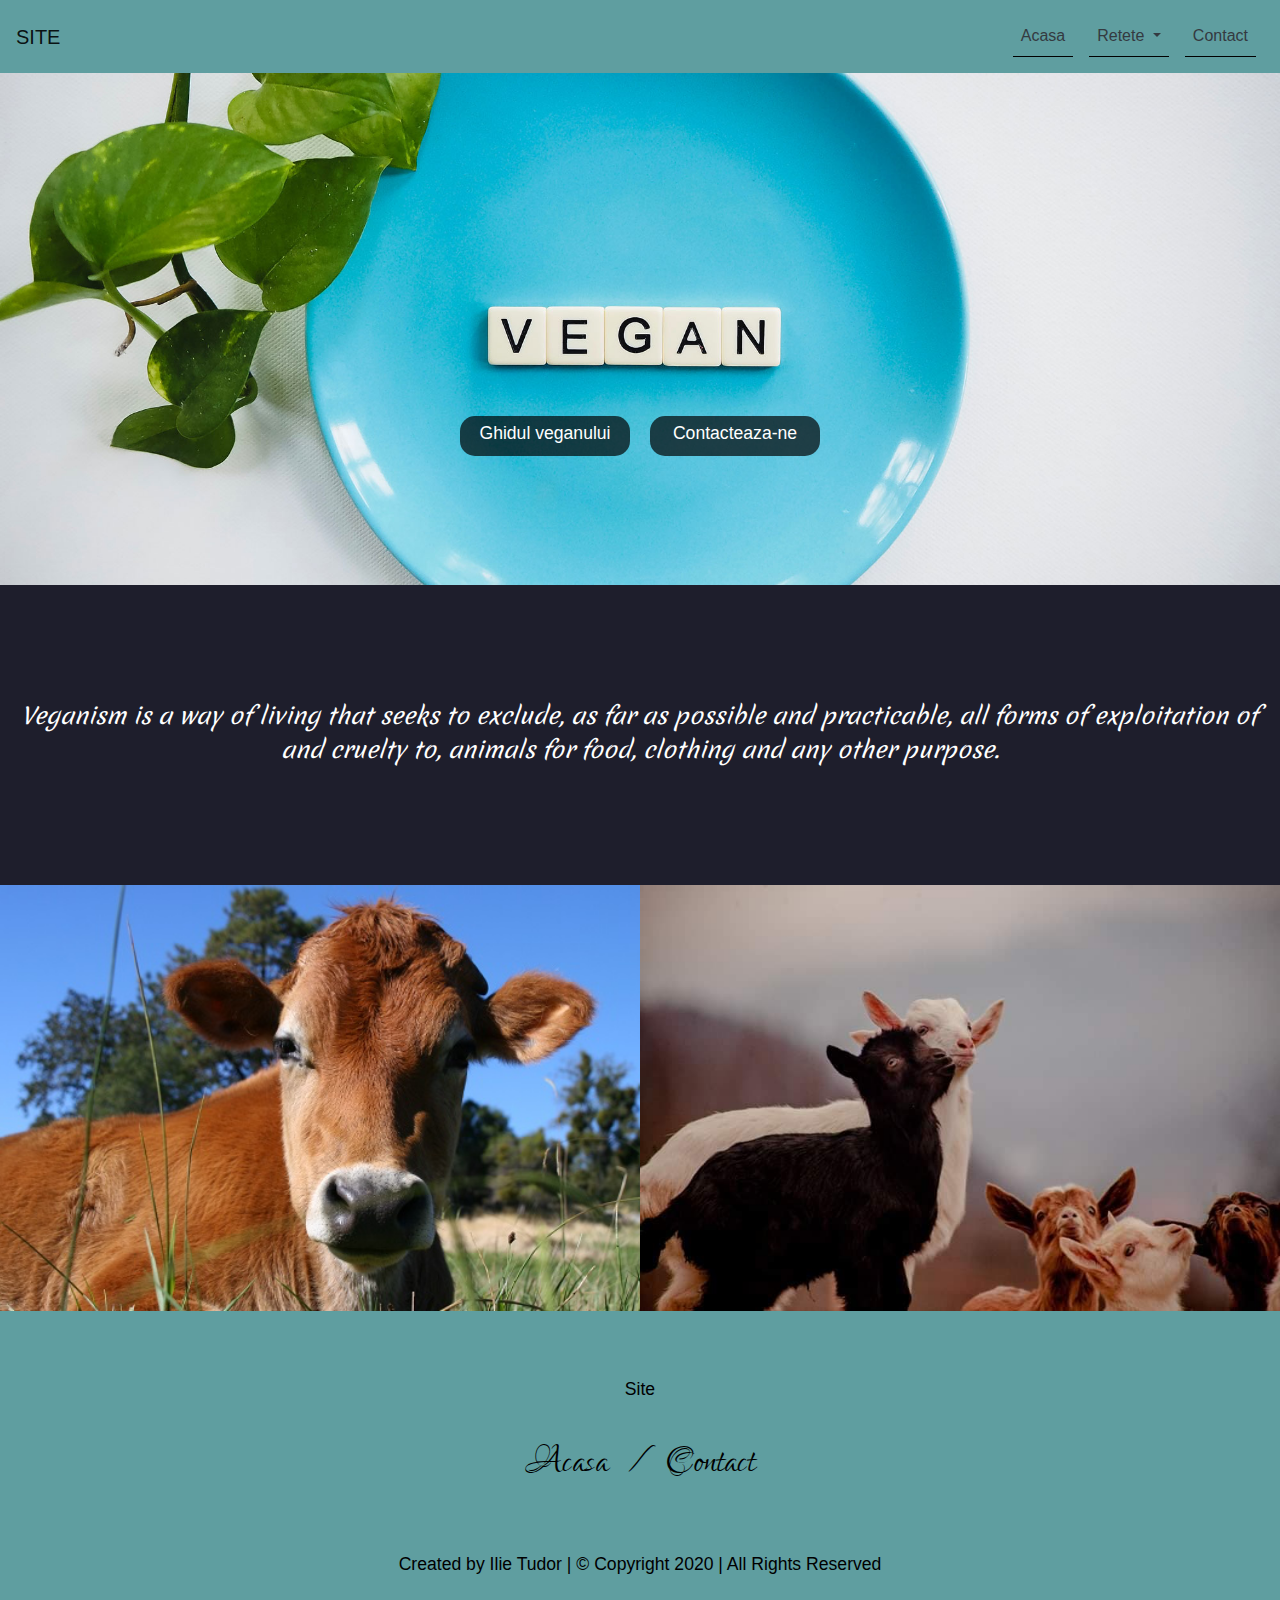
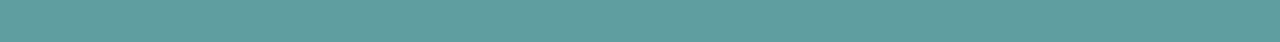
<file: index.html>
<!DOCTYPE html>
<html lang="en">

<head>
    <meta charset="UTF-8">
    <meta name="viewport" content="width=device-width, initial-scale=1.0">
    <meta http-equiv="X-UA-Compatible" content="ie=edge">
    <title>Site</title>
    <link rel="stylesheet" href="./Bootstrap/bootstrap-4.4.1-dist/css/bootstrap.min.css">
    <link href="https://fonts.googleapis.com/css?family=Lovers+Quarrel&display=swap" rel="stylesheet">
    <link href="https://fonts.googleapis.com/css?family=Merienda&display=swap" rel="stylesheet">
    <link rel="stylesheet" href="./Css/nav.css">
    <link rel="stylesheet" href="./Css/footer.css">
    <link rel="stylesheet" href="./Css/mainPage.css">
</head>

<body>
    <nav class="navbar navbar-expand-md navbar-light nav-color">
        <a href="./index.html" class="navbar-brand">SITE</a>
        <button class="navbar-toggler" data-toggle="collapse" data-target="#navbarMenu">
            <span class="navbar-toggler-icon"></span>
        </button>
        <div class="collapse navbar-collapse " id="navbarMenu">
            <ul class="navbar-nav ml-auto">
                <li class="nav-item">
                    <a href="./index.html" class="nav-link text-dark">Acasa</a>
                </li>
                <li class="nav-item">
                  <div class="dropdown nav-link text-dark">
                    <a type="button" class="dropdown-toggle" data-toggle="dropdown">
                      Retete
                    </a>
                    <div class="dropdown-menu text-white">
                      <a class="dropdown-item" href="./Retete-Pages/Reteta1.html">Cheesecake raw vegan cu fructe de pădure și rodie</a>
                      <a class="dropdown-item" href="./Retete-Pages/Reteta2.html">Trufe raw vegane</a>
                      <a class="dropdown-item" href="./Retete-Pages/Reteta3.html">Plăcintă raw de dovleac</a>
                      <a class="dropdown-item" href="./Retete-Pages/Reteta4.html">Cozonac raw vegan</a>
                      <a class="dropdown-item" href="./Retete-Pages/Reteta5.html">Burgeri din fasole</a>
                    </div>
                  </div>
                </li>
                <li class="nav-item">
                  <a href="./contact.html" class="nav-link text-dark">Contact</a>
                </li>
            </ul>
        </div>
    </nav>


    <div class="content">
      
      <div class="hero-image-wrapper">
        <div class="hero-background-image"><img src="./Poze/vegan-liftz-HTdSuTQ-OP0-unsplash.jpg" alt=""></div>
        <div class="hero-aux-wrapper ">
          <a class="hero-button" href="https://www.worldofvegan.com/how-to-go-vegan/"><div>Ghidul veganului</div></a>
          <a class="hero-button" href="./contact.html"><div>Contacteaza-ne</div></a>
        </div>
      </div>



      <div class="quote-wrapper">
        <div class="quote-text"><p><i>Veganism is a way of living that seeks to exclude, as far as possible and practicable, all forms of exploitation of and cruelty to, animals for food, clothing and any other purpose.</i></p> </div>
        <div class="quote-img-wrapper">
          <div class="quote-img"><img src="./Poze/90525198_198379871604826_479993871279849472_n.png" alt=""></div>
          <div class="quote-img"><img src="./Poze/90594303_1962160227261524_5716115658635214848_n.jpg" alt=""></div>
        </div>
      </div>


    </div>



    <div class="footer">
      <div class="footer-wrapper container-fluid">

        <div class="footer-section">
          <div class="footer-section-title">Site</div>
          <div class="footer-section-text-wrapper">
            <a href="./index.html">Acasa</a>
            <p>/</p>
            <a href="./contact.html">Contact</a>
          </div>
        </div>

        <div class="footer-section">
          <div class="footer-section-title">Created by Ilie Tudor | © Copyright 2020 | All Rights Reserved</div>
          
        </div>
       
      </div>
    </div>











    <script src="./Bootstrap/jquery-3.4.1.slim.min.js"></script>
    <script src="./Bootstrap/popper.min.js"></script>
    <script src="./Bootstrap/bootstrap-4.4.1-dist/js/bootstrap.min.js"></script>
</body>

</html>
</file>
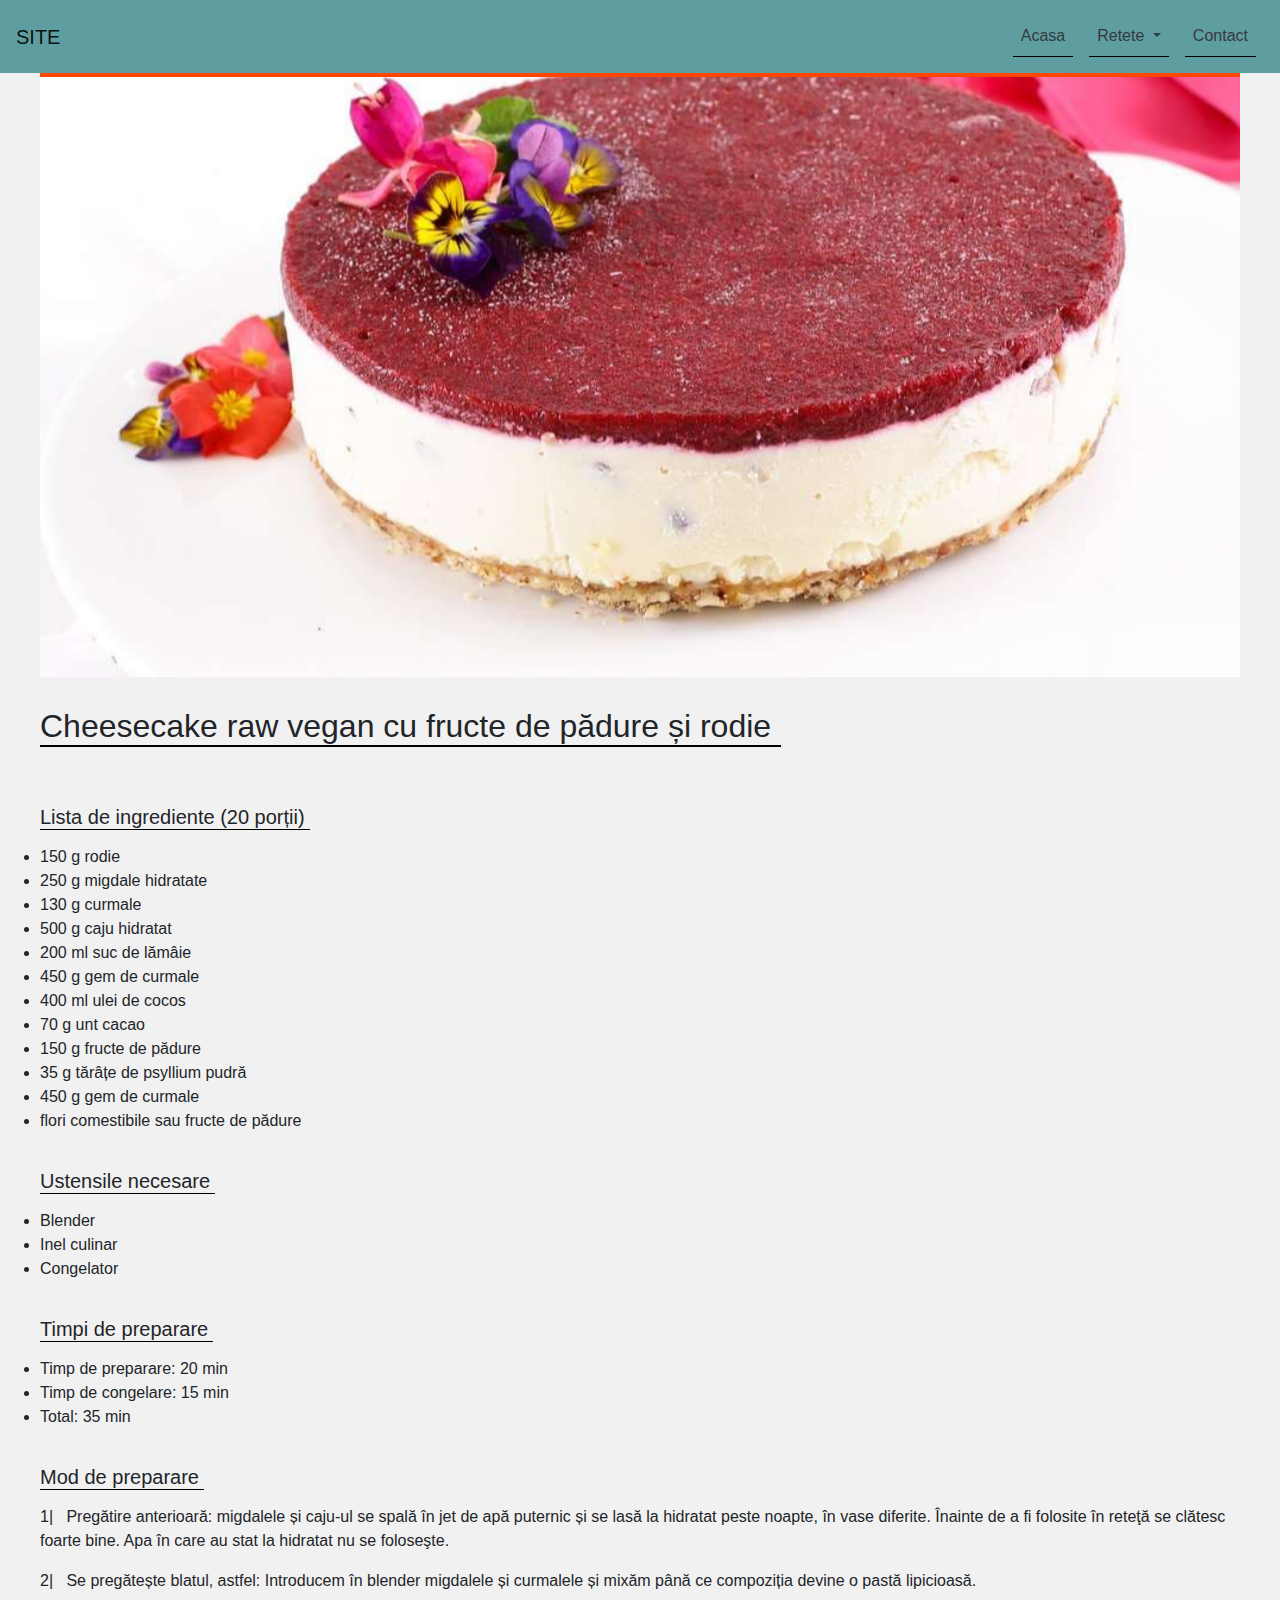
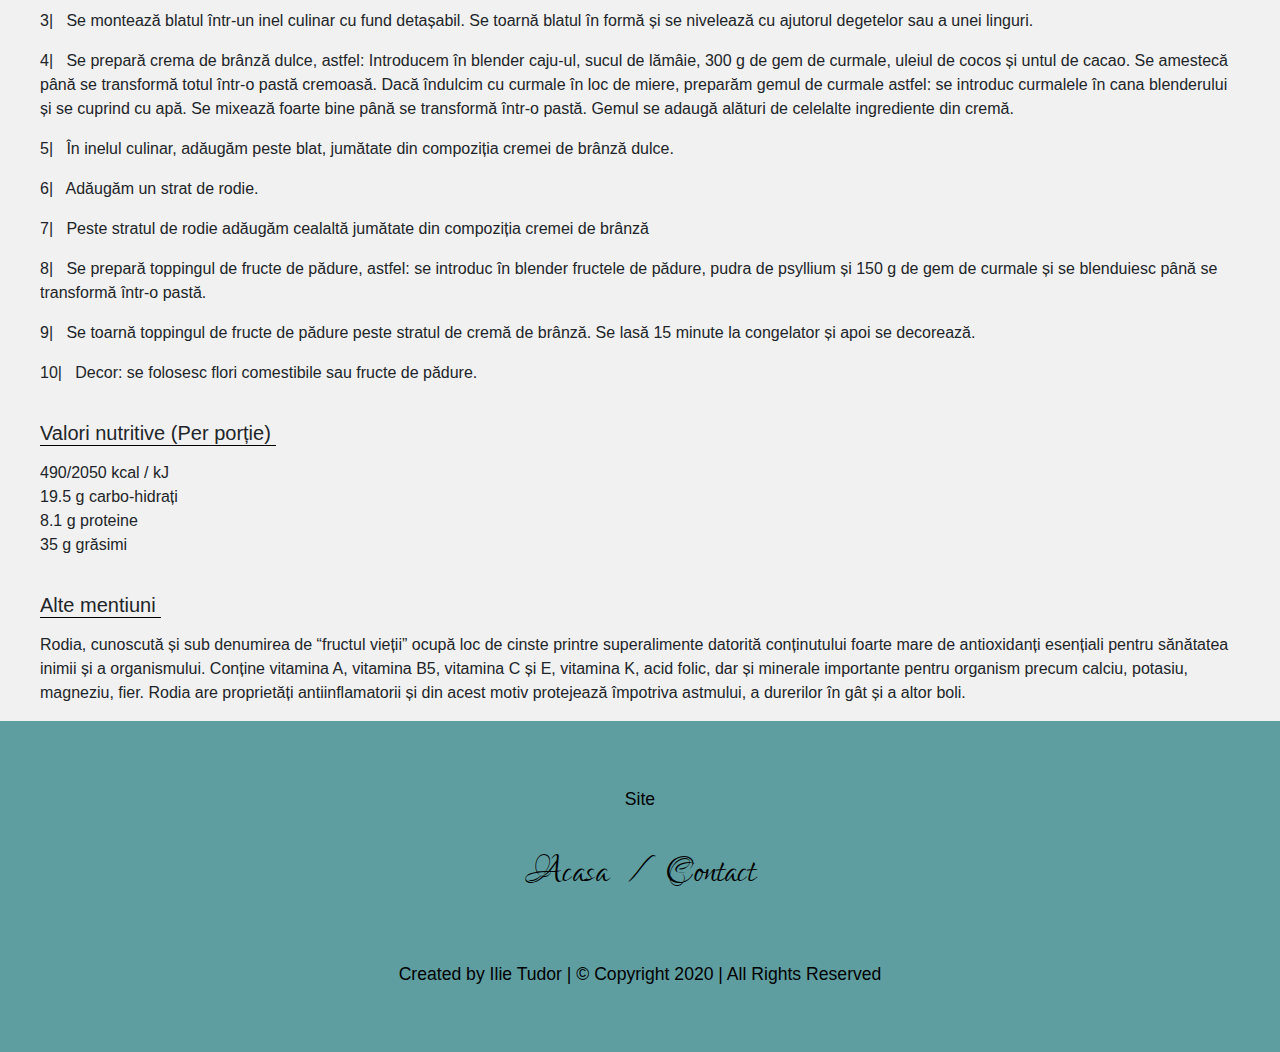
<file: Retete-Pages/Reteta1.html>
<!DOCTYPE html>
<html lang="en">

<head>
    <meta charset="UTF-8">
    <meta name="viewport" content="width=device-width, initial-scale=1.0">
    <meta http-equiv="X-UA-Compatible" content="ie=edge">
    <title>Site</title>
    <link href="https://fonts.googleapis.com/css?family=Lovers+Quarrel&display=swap" rel="stylesheet">
    <link rel="stylesheet" href="../Bootstrap/bootstrap-4.4.1-dist/css/bootstrap.min.css">
    <link rel="stylesheet" href="../Css/nav.css">
    <link rel="stylesheet" href="../Css/footer.css">
    <link rel="stylesheet" href="../Css/Retete-Pages.css">
</head>

<body>
    <nav class="navbar navbar-expand-md navbar-light nav-color">
        <a href="../index.html" class="navbar-brand">SITE</a>
        <button class="navbar-toggler" data-toggle="collapse" data-target="#navbarMenu">
            <span class="navbar-toggler-icon"></span>
        </button>
        <div class="collapse navbar-collapse " id="navbarMenu">
            <ul class="navbar-nav ml-auto">
                <li class="nav-item">
                    <a href="../index.html" class="nav-link text-dark">Acasa</a>
                </li>
                <li class="nav-item">
                  <div class="dropdown nav-link text-dark">
                    <a type="button" class="dropdown-toggle" data-toggle="dropdown">
                      Retete
                    </a>
                    <div class="dropdown-menu text-white">
                      <a class="dropdown-item" href="../Retete-Pages/Reteta1.html">Cheesecake raw vegan cu fructe de pădure și rodie</a>
                      <a class="dropdown-item" href="../Retete-Pages/Reteta2.html">Trufe raw vegane</a>
                      <a class="dropdown-item" href="../Retete-Pages/Reteta3.html">Plăcintă raw de dovleac</a>
                      <a class="dropdown-item" href="../Retete-Pages/Reteta4.html">Cozonac raw vegan</a>
                      <a class="dropdown-item" href="../Retete-Pages/Reteta5.html">Burgeri din fasole</a>
                    </div>
                  </div>
                </li>
                <li class="nav-item">
                  <a href="../contact.html" class="nav-link text-dark">Contact</a>
                </li>
            </ul>
        </div>
    </nav>


    <div class="content">
      <div class="content-wrapper">
        <div class="reteta-Image-Wrapper">
          <div id="carouselWithControls" class="carousel slide" data-ride="carousel">
            <div class="carousel-inner">
              <div class="carousel-item active">
                <img class="d-block w-100" src="../Poze/Poze_R1/87173354_2687078828189951_2228555674017595392_n.jpg" alt="First slide">
              </div>
              <div class="carousel-item">
                <img class="d-block w-100" src="../Poze/Poze_R1/MG_8391-copy.jpg" alt="First slide">
              </div>
              
            </div>
            <a class="carousel-control-prev" href="#carouselWithControls" role="button" data-slide="prev">
              <span class="carousel-control-prev-icon" aria-hidden="true"></span>
              <span class="sr-only">Previous</span>
            </a>
            <a class="carousel-control-next" href="#carouselWithControls" role="button" data-slide="next">
              <span class="carousel-control-next-icon" aria-hidden="true"></span>
              <span class="sr-only">Next</span>
            </a>
          </div>
        </div>
        <div class="reteta-Title-Wrapper"><h2>Cheesecake raw vegan cu fructe de pădure și rodie</h2></div>
        <div class="reteta-Text-Wrapper">

            <div class="lista-ingrediente-wrapper r-element">
              <h5>Lista de ingrediente (20 porții)</h5>
              <ul>
                <li class="ingredient">150 g rodie</li>
                <li class="ingredient">250 g migdale hidratate</li>
                <li class="ingredient">130 g curmale</li>
                <li class="ingredient">500 g caju hidratat</li>
                <li class="ingredient">200 ml suc de lămâie</li>
                <li class="ingredient">450 g gem de curmale </li>
                <li class="ingredient">400 ml ulei de cocos</li>
                <li class="ingredient">70 g unt cacao</li>
                <li class="ingredient">150 g fructe de pădure</li>
                <li class="ingredient">35 g tărâțe de psyllium pudră</li>
                <li class="ingredient">450 g gem de curmale</li>
                <li class="ingredient">flori comestibile sau fructe de pădure</li>
              </ul>
            </div>

            <div class="lista-ustensile-wrapper r-element">
              <h5>Ustensile necesare</h5>
              <ul>
                <li class="ustensila">Blender</li>
                <li class="ustensila">Inel culinar</li>
                <li class="ustensila">Congelator</li>
              </ul>
            </div>

            <div class="timpi-preparare-wrapper r-element">
              <h5>Timpi de preparare</h5>
              <ul>
                <li class="timp-preparare">Timp de preparare: 20 min</li>
                <li class="timp-preparare">Timp de congelare: 15 min</li>
                <li class="timp-preparare">Total: 35 min</li>
              </ul>
            </div>


            <div class="mod-preparare-wrapper r-element" >
              <h5>Mod de preparare</h5>
              <p>1| &nbsp Pregătire anterioară: migdalele și caju-ul se spală în jet de apă puternic și se lasă la hidratat peste noapte, în vase diferite. Înainte de a fi folosite în reteţă se clătesc foarte bine. Apa în care au stat la hidratat nu se foloseşte.</p>
              <p>2| &nbsp Se pregătește blatul, astfel: Introducem în blender migdalele și curmalele și mixăm până ce compoziția devine o pastă lipicioasă.</p>
              <p>3| &nbsp Se montează blatul într-un inel culinar cu fund detașabil. Se toarnă blatul în formă și se nivelează cu ajutorul degetelor sau a unei linguri.</p>
              <p>4| &nbsp Se prepară crema de brânză dulce, astfel: Introducem în blender caju-ul, sucul de lămâie, 300 g de gem de curmale, uleiul de cocos și untul de cacao. Se amestecă până se transformă totul într-o pastă cremoasă. Dacă îndulcim cu curmale în loc de miere, preparăm gemul de curmale astfel: se introduc curmalele în cana blenderului și se cuprind cu apă. Se mixează foarte bine până se transformă într-o pastă. Gemul se adaugă alături de celelalte ingrediente din cremă.</p>
              <p>5| &nbsp În inelul culinar, adăugăm peste blat, jumătate din compoziția cremei de brânză dulce.</p>
              <p>6| &nbsp Adăugăm un strat de rodie. </p>
              <p>7| &nbsp Peste stratul de rodie adăugăm cealaltă jumătate din compoziția cremei de brânză</p>
              <p>8| &nbsp Se prepară toppingul de fructe de pădure, astfel: se introduc în blender fructele de pădure, pudra de psyllium și 150 g de gem de curmale și se blenduiesc până se transformă într-o pastă.              </p>
              <p>9| &nbsp Se toarnă toppingul de fructe de pădure peste stratul de cremă de brânză. Se lasă 15 minute la congelator și apoi se decorează.</p>
              <p>10| &nbsp Decor: se folosesc flori comestibile sau fructe de pădure.</p>
            </div>

            
            <div class="valori-nutritionale-wrapper r-element" >
              <h5>Valori nutritive (Per porție)</h5>
              <p>
                490/​2050 kcal / kJ
                <br> 19.5 g carbo-hidrați
                <br> 8.1 g proteine
                <br> 35 g grăsimi
              </p>
              
              <div class="mentiuni r-element" >
                <h5>Alte mentiuni</h5>
                <p>Rodia, cunoscută și sub denumirea de “fructul vieții” ocupă loc de cinste printre superalimente datorită conținutului foarte mare de antioxidanți esențiali pentru sănătatea inimii și a organismului. Conține vitamina A, vitamina B5, vitamina C și E, vitamina K, acid folic, dar și minerale importante pentru organism precum calciu, potasiu, magneziu, fier. Rodia are proprietăți antiinflamatorii și din acest motiv protejează împotriva astmului, a durerilor în gât și a altor boli.</p>
              </div>
            </div>
        </div>
      </div>
    </div>



    <div class="footer">
      <div class="footer-wrapper container-fluid">

        <div class="footer-section">
          <div class="footer-section-title">Site</div>
          <div class="footer-section-text-wrapper">
            <a href="../index.html">Acasa</a>
            <p>/</p>
            <a href="../contact.html">Contact</a>
          </div>
        </div>

        <div class="footer-section">
          <div class="footer-section-title">Created by Ilie Tudor | © Copyright 2020 | All Rights Reserved</div>
          
        </div>
       
      </div>
    </div>











    <script src="../Bootstrap/jquery-3.4.1.slim.min.js"></script>
    <script src="../Bootstrap/popper.min.js"></script>
    <script src="../Bootstrap/bootstrap-4.4.1-dist/js/bootstrap.min.js"></script>
</body>

</html>
</file>
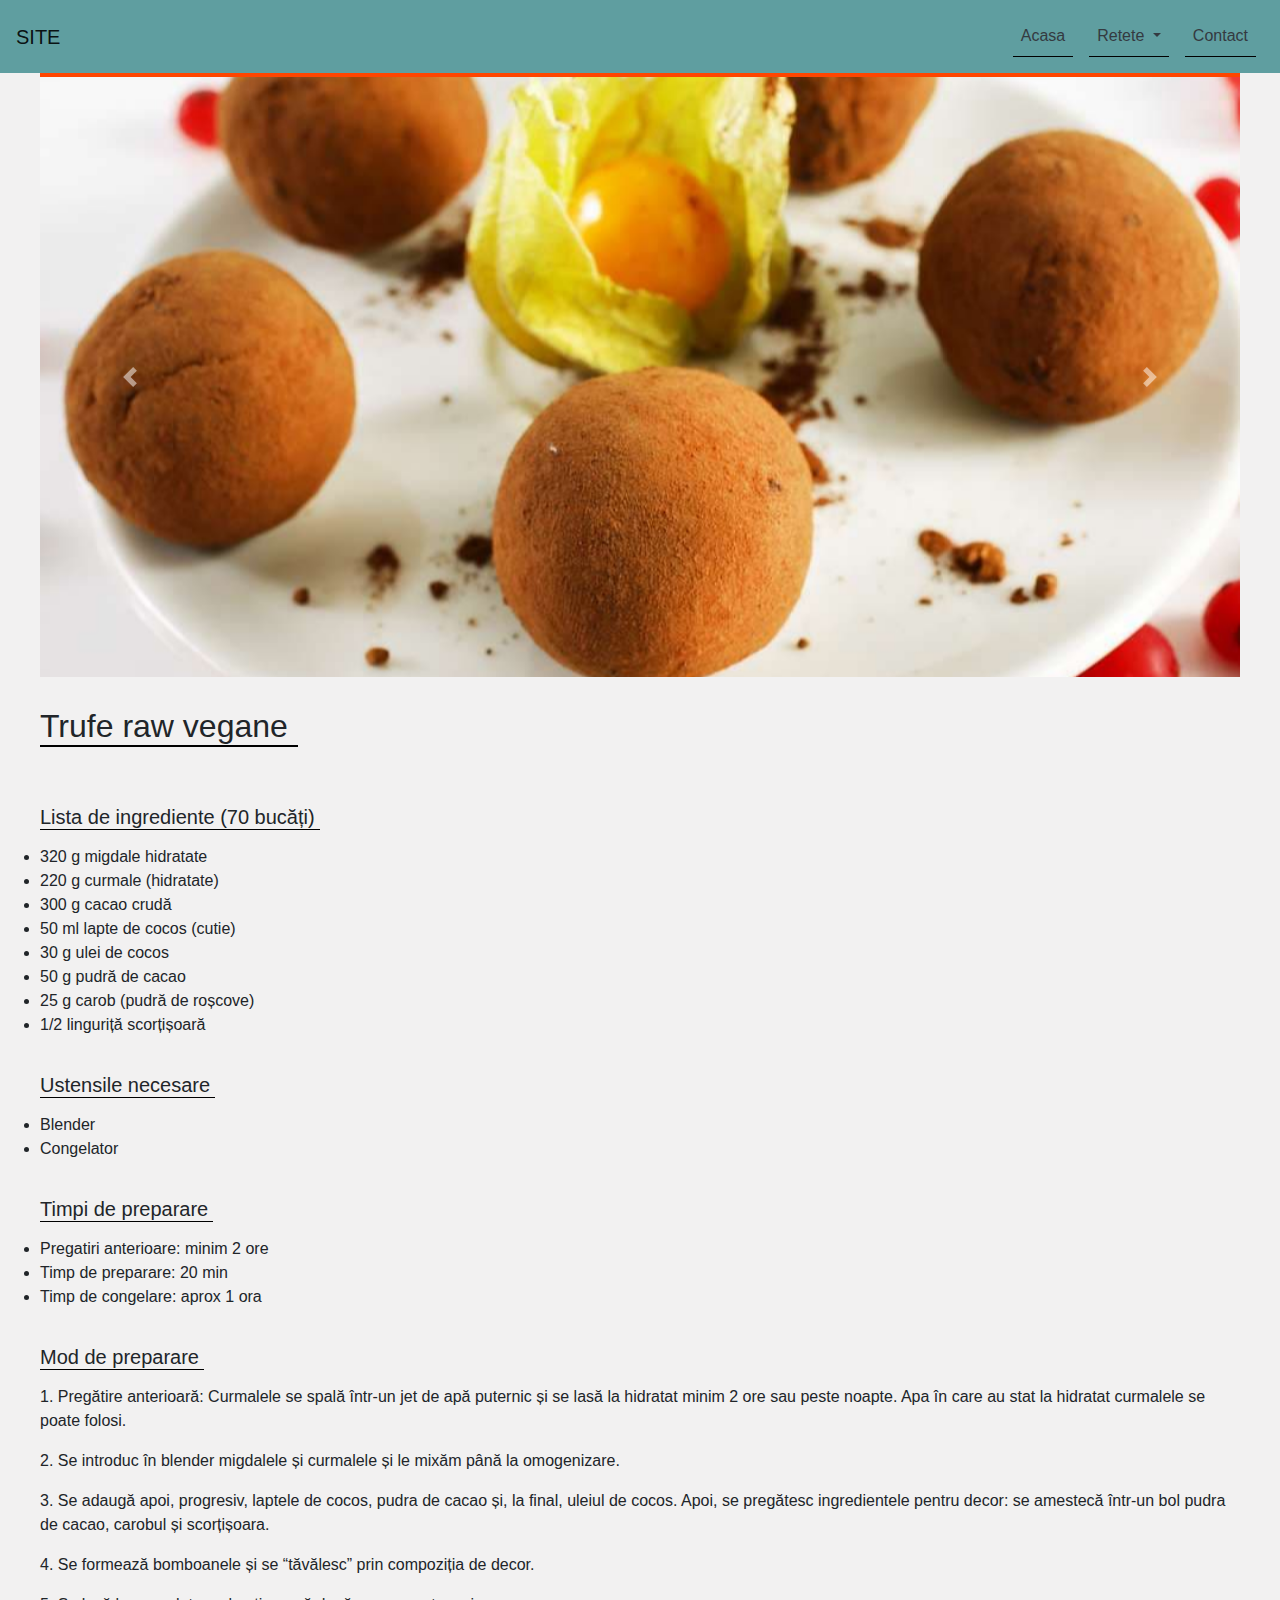
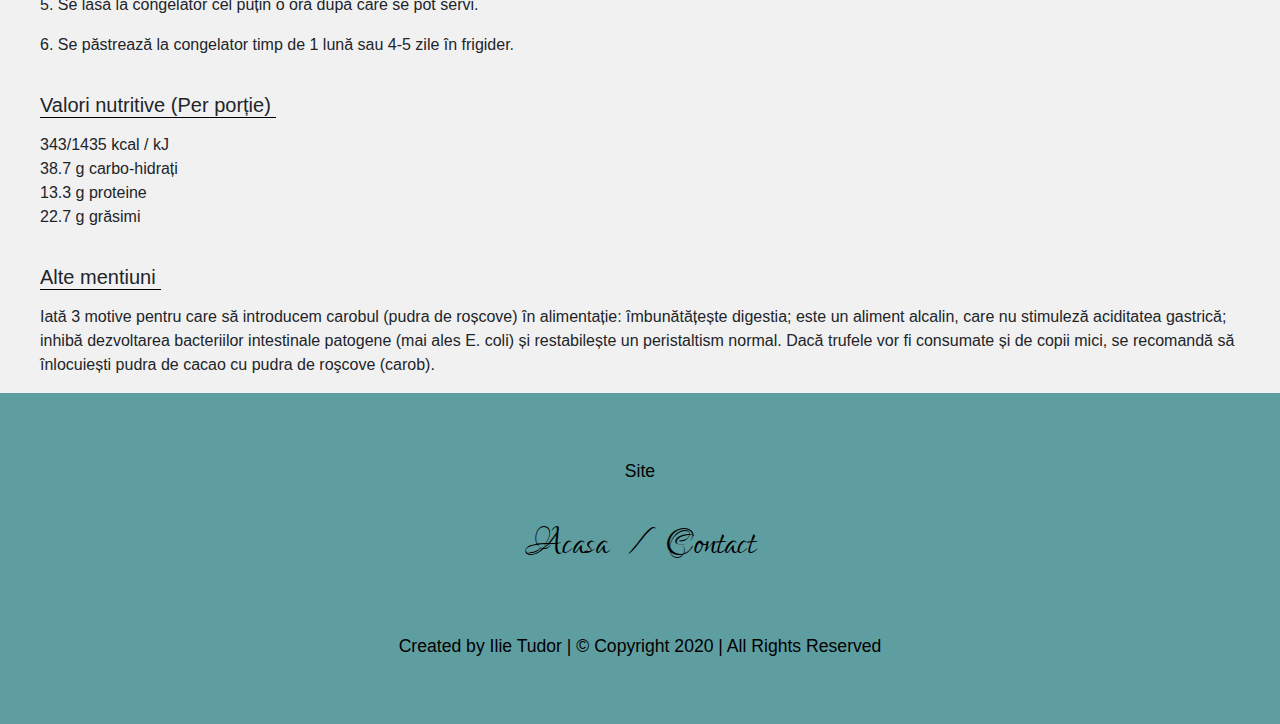
<file: Retete-Pages/Reteta2.html>
<!DOCTYPE html>
<html lang="en">

<head>
    <meta charset="UTF-8">
    <meta name="viewport" content="width=device-width, initial-scale=1.0">
    <meta http-equiv="X-UA-Compatible" content="ie=edge">
    <title>Site</title>
    <link href="https://fonts.googleapis.com/css?family=Lovers+Quarrel&display=swap" rel="stylesheet">
    <link rel="stylesheet" href="../Bootstrap/bootstrap-4.4.1-dist/css/bootstrap.min.css">
      <link rel="stylesheet" href="../Css/nav.css">
    <link rel="stylesheet" href="../Css/footer.css">
    <link rel="stylesheet" href="../Css/Retete-Pages.css">
</head>

<body>
    <nav class="navbar navbar-expand-md navbar-light nav-color">
        <a href="../index.html" class="navbar-brand">SITE</a>
        <button class="navbar-toggler" data-toggle="collapse" data-target="#navbarMenu">
            <span class="navbar-toggler-icon"></span>
        </button>
        <div class="collapse navbar-collapse " id="navbarMenu">
            <ul class="navbar-nav ml-auto">
                <li class="nav-item">
                    <a href="../index.html" class="nav-link text-dark">Acasa</a>
                </li>
                <li class="nav-item">
                  <div class="dropdown nav-link text-dark">
                    <a type="button" class="dropdown-toggle" data-toggle="dropdown">
                      Retete
                    </a>
                    <div class="dropdown-menu text-white">
                      <a class="dropdown-item" href="../Retete-Pages/Reteta1.html">Cheesecake raw vegan cu fructe de pădure și rodie</a>
                      <a class="dropdown-item" href="../Retete-Pages/Reteta2.html">Trufe raw vegane</a>
                      <a class="dropdown-item" href="../Retete-Pages/Reteta3.html">Plăcintă raw de dovleac</a>
                      <a class="dropdown-item" href="../Retete-Pages/Reteta4.html">Cozonac raw vegan</a>
                      <a class="dropdown-item" href="../Retete-Pages/Reteta5.html">Burgeri din fasole</a>
                    </div>
                  </div>
                </li>
                <li class="nav-item">
                  <a href="../contact.html" class="nav-link text-dark">Contact</a>
                </li>
            </ul>
        </div>
    </nav>


    <div class="content">
      <div class="content-wrapper">
        <div class="reteta-Image-Wrapper">
          <div id="carouselWithControls" class="carousel slide" data-ride="carousel">
            <div class="carousel-inner">
              <div class="carousel-item active">
                <img class="d-block w-100" src="../Poze/Poze_R2/90554640_234478547735588_2712423781892096000_n.jpg" alt="First slide">
              </div>
              <div class="carousel-item">
                <img class="d-block w-100" src="../Poze/Poze_R2/DSC_54101.jpg" alt="Second slide">
              </div>
              
            </div>
            <a class="carousel-control-prev" href="#carouselWithControls" role="button" data-slide="prev">
              <span class="carousel-control-prev-icon" aria-hidden="true"></span>
              <span class="sr-only">Previous</span>
            </a>
            <a class="carousel-control-next" href="#carouselWithControls" role="button" data-slide="next">
              <span class="carousel-control-next-icon" aria-hidden="true"></span>
              <span class="sr-only">Next</span>
            </a>
          </div>
        </div>
        <div class="reteta-Title-Wrapper"><h2>Trufe raw vegane</h2></div>
        <div class="reteta-Text-Wrapper">

            <div class="lista-ingrediente-wrapper r-element">
              <h5>Lista de ingrediente (70 bucăți)</h5>
              <ul>
                <li class="ingredient">320 g migdale hidratate</li>
                <li class="ingredient">220 g curmale (hidratate)</li>
                <li class="ingredient">300 g cacao crudă</li>
                <li class="ingredient">50 ml lapte de cocos (cutie)</li>
                <li class="ingredient">30 g ulei de cocos</li>
                <li class="ingredient">50 g pudră de cacao</li>
                <li class="ingredient">25 g carob (pudră de roșcove)</li>
                <li class="ingredient">1/2 linguriță scorțișoară</li>
                
              </ul>
            </div>

            <div class="lista-ustensile-wrapper r-element">
              <h5>Ustensile necesare</h5>
              <ul>
                <li class="ustensila">Blender</li>
                <li class="ustensila">Congelator</li>
              </ul>
            </div>

            <div class="timpi-preparare-wrapper r-element">
              <h5>Timpi de preparare</h5>
              <ul>
                <li class="timp-preparare">Pregatiri anterioare: minim 2 ore</li>
                <li class="timp-preparare">Timp de preparare: 20 min</li>
                <li class="timp-preparare">Timp de congelare: aprox 1 ora</li>
              </ul>
            </div>


            <div class="mod-preparare-wrapper r-element" >
              <h5>Mod de preparare</h5>
              <p>1. Pregătire anterioară: Curmalele se spală într-un jet de apă puternic și se lasă la hidratat minim 2 ore sau peste noapte. Apa în care au stat la hidratat curmalele se poate folosi.</p>
              <p>2. Se introduc în blender migdalele și curmalele și le mixăm până la omogenizare.</p>
              <p>3. Se adaugă apoi, progresiv, laptele de cocos, pudra de cacao și, la final, uleiul de cocos. Apoi, se pregătesc ingredientele pentru decor: se amestecă într-un bol pudra de cacao, carobul și scorțișoara.</p>
              <p>4. Se formează bomboanele și se “tăvălesc” prin compoziția de decor.</p>
              <p>5. Se lasă la congelator cel puțin o oră după care se pot servi.</p>
              <p>6. Se păstrează la congelator timp de 1 lună sau 4-5 zile în frigider.</p>
            </div>

            
            <div class="valori-nutritionale-wrapper r-element" >
              <h5>Valori nutritive (Per porție)</h5>
              <p>
                     343/​1435 kcal / kJ
                <br> 38.7 g carbo-hidrați
                <br> 13.3 g proteine
                <br> 22.7 g grăsimi
              </p>
              
              <div class="mentiuni r-element" >
                <h5>Alte mentiuni</h5>
                <p>Iată 3 motive pentru care să introducem carobul (pudra de roșcove) în alimentație: îmbunătățește digestia; este un aliment alcalin, care nu stimuleză aciditatea gastrică; inhibă dezvoltarea bacteriilor intestinale patogene (mai ales E. coli) și restabilește un peristaltism normal. Dacă trufele vor fi consumate și de copii mici, se recomandă să înlocuiești pudra de cacao cu pudra de roşcove (carob).</p>
              </div>
            </div>
        </div>
      </div>
    </div>



    <div class="footer">
      <div class="footer-wrapper container-fluid">

        <div class="footer-section">
          <div class="footer-section-title">Site</div>
          <div class="footer-section-text-wrapper">
            <a href="../index.html">Acasa</a>
            <p>/</p>
            <a href="../contact.html">Contact</a>
          </div>
        </div>

        <div class="footer-section">
          <div class="footer-section-title">Created by Ilie Tudor | © Copyright 2020 | All Rights Reserved</div>
          
        </div>
       
      </div>
    </div>











    <script src="../Bootstrap/jquery-3.4.1.slim.min.js"></script>
    <script src="../Bootstrap/popper.min.js"></script>
    <script src="../Bootstrap/bootstrap-4.4.1-dist/js/bootstrap.min.js"></script>
</body>

</html>
</file>
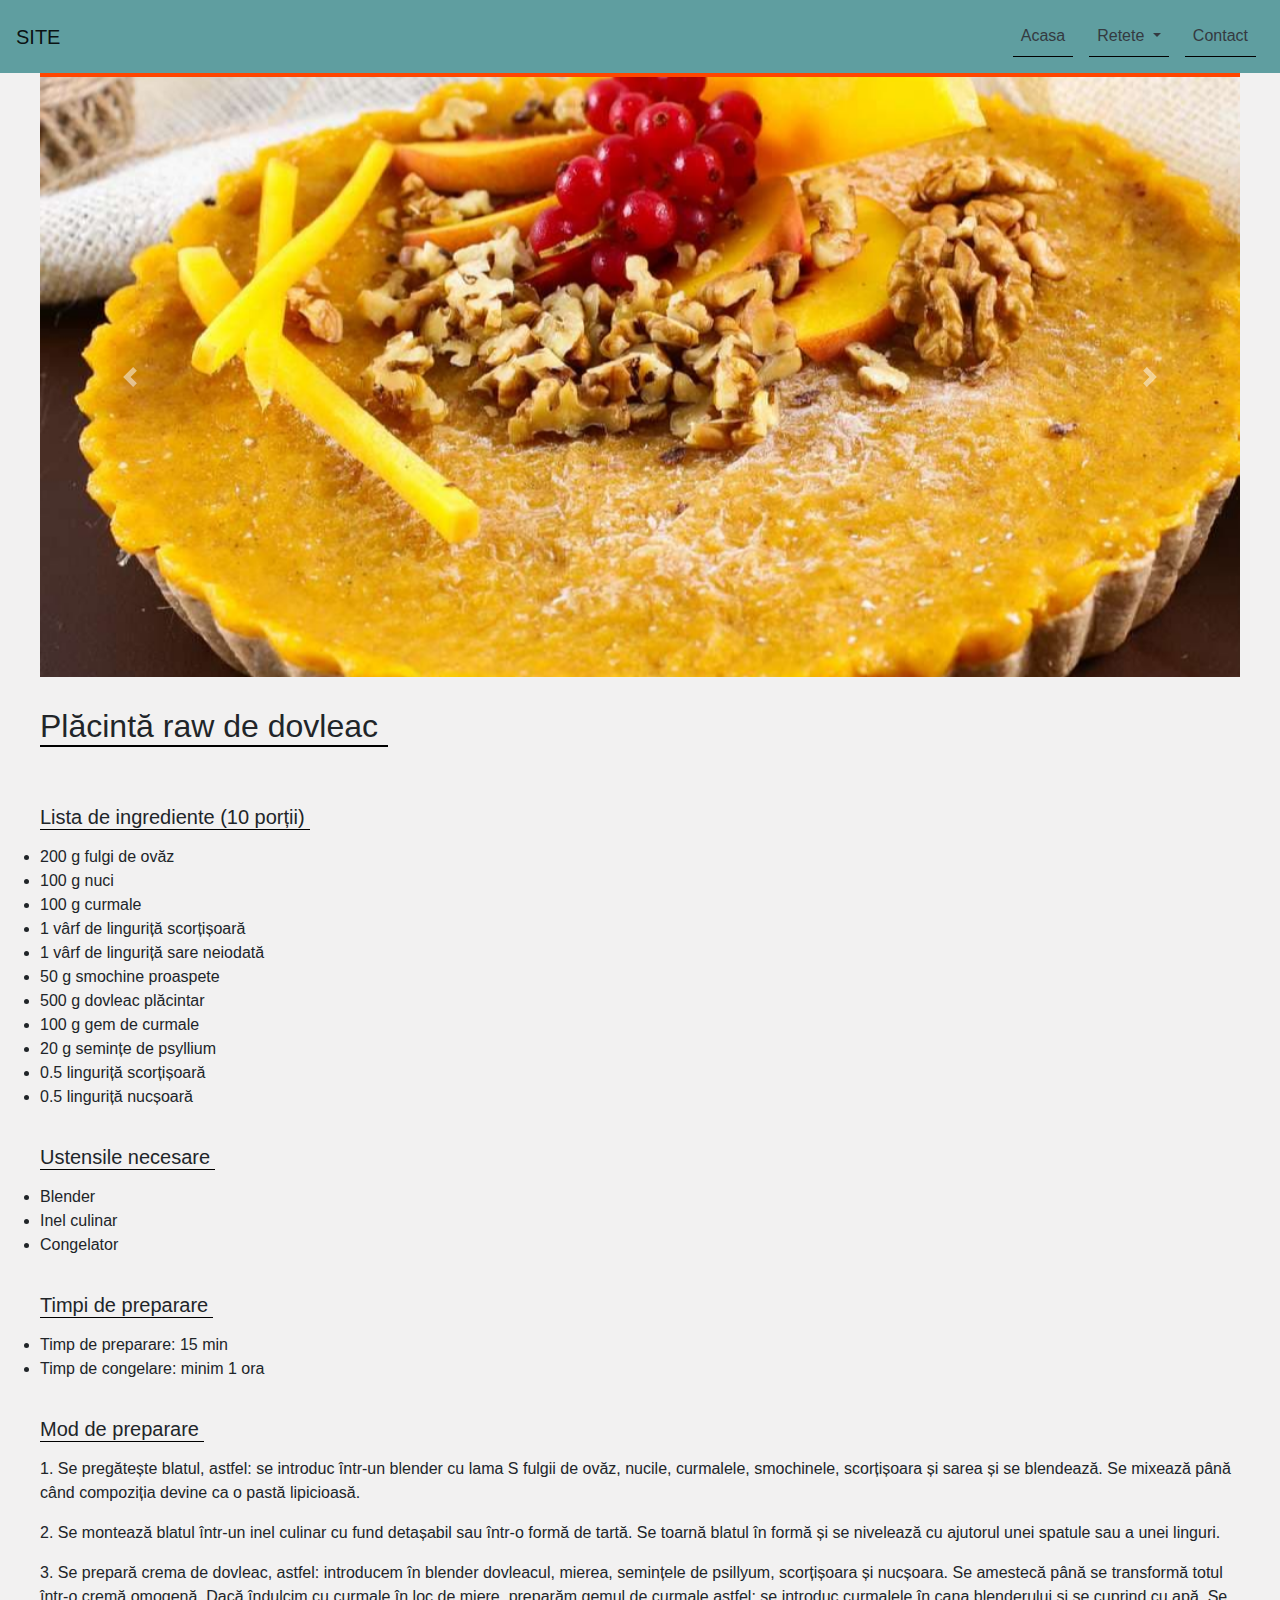
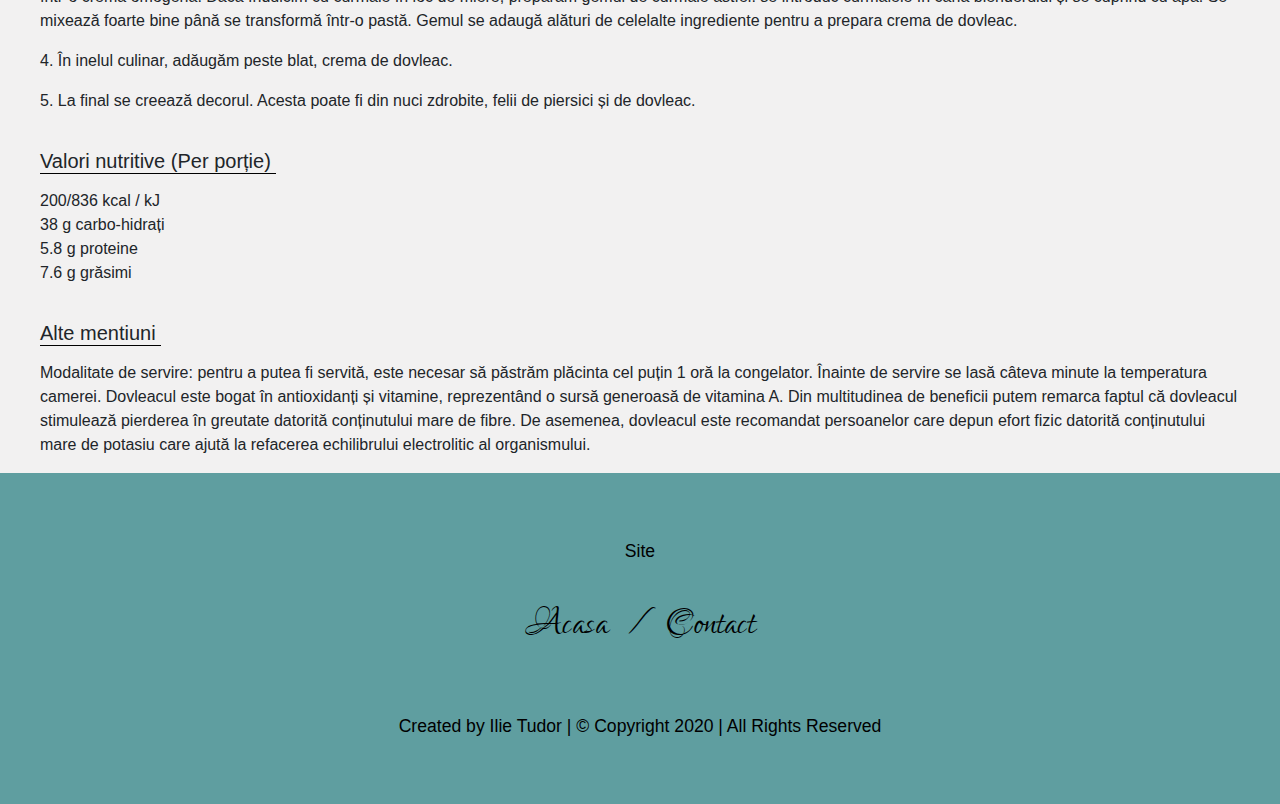
<file: Retete-Pages/Reteta3.html>
<!DOCTYPE html>
<html lang="en">

<head>
    <meta charset="UTF-8">
    <meta name="viewport" content="width=device-width, initial-scale=1.0">
    <meta http-equiv="X-UA-Compatible" content="ie=edge">
    <title>Site</title>
    <link href="https://fonts.googleapis.com/css?family=Lovers+Quarrel&display=swap" rel="stylesheet">
    <link rel="stylesheet" href="../Bootstrap/bootstrap-4.4.1-dist/css/bootstrap.min.css">

      <link rel="stylesheet" href="../Css/nav.css">
    <link rel="stylesheet" href="../Css/footer.css">
    <link rel="stylesheet" href="../Css/Retete-Pages.css">
</head>

<body>
    <nav class="navbar navbar-expand-md navbar-light nav-color">
        <a href="../index.html" class="navbar-brand">SITE</a>
        <button class="navbar-toggler" data-toggle="collapse" data-target="#navbarMenu">
            <span class="navbar-toggler-icon"></span>
        </button>
        <div class="collapse navbar-collapse " id="navbarMenu">
            <ul class="navbar-nav ml-auto">
                <li class="nav-item">
                    <a href="../index.html" class="nav-link text-dark">Acasa</a>
                </li>
                <li class="nav-item">
                  <div class="dropdown nav-link text-dark">
                    <a type="button" class="dropdown-toggle" data-toggle="dropdown">
                      Retete
                    </a>
                    <div class="dropdown-menu text-white">
                      <a class="dropdown-item" href="../Retete-Pages/Reteta1.html">Cheesecake raw vegan cu fructe de pădure și rodie</a>
                      <a class="dropdown-item" href="../Retete-Pages/Reteta2.html">Trufe raw vegane</a>
                      <a class="dropdown-item" href="../Retete-Pages/Reteta3.html">Plăcintă raw de dovleac</a>
                      <a class="dropdown-item" href="../Retete-Pages/Reteta4.html">Cozonac raw vegan</a>
                      <a class="dropdown-item" href="../Retete-Pages/Reteta5.html">Burgeri din fasole</a>
                    </div>
                  </div>
                </li>
                <li class="nav-item">
                  <a href="../contact.html" class="nav-link text-dark">Contact</a>
                </li>
            </ul>
        </div>
    </nav>


    <div class="content">
      <div class="content-wrapper">
        <div class="reteta-Image-Wrapper">
          <div id="carouselWithControls" class="carousel slide" data-ride="carousel">
            <div class="carousel-inner">
              <div class="carousel-item active">
                <img class="d-block w-100" src="../Poze/Poze_R3/90527662_234425404361760_8299485190930038784_n.jpg" alt="First slide">
              </div>
              <div class="carousel-item">
                <img class="d-block w-100" src="../Poze/Poze_R3/placinta-dovleac-mica.jpg" alt="Second slide">
              </div>
              
            </div>
            <a class="carousel-control-prev" href="#carouselWithControls" role="button" data-slide="prev">
              <span class="carousel-control-prev-icon" aria-hidden="true"></span>
              <span class="sr-only">Previous</span>
            </a>
            <a class="carousel-control-next" href="#carouselWithControls" role="button" data-slide="next">
              <span class="carousel-control-next-icon" aria-hidden="true"></span>
              <span class="sr-only">Next</span>
            </a>
          </div>
        </div>
        <div class="reteta-Title-Wrapper"><h2>Plăcintă raw de dovleac</h2></div>
        <div class="reteta-Text-Wrapper">

            <div class="lista-ingrediente-wrapper r-element">
              <h5>Lista de ingrediente (10 porții)</h5>
              <ul>
                <li class="ingredient">200 g fulgi de ovăz</li>
                <li class="ingredient">100 g nuci</li>
                <li class="ingredient">100 g curmale</li>
                <li class="ingredient">1 vârf de linguriță scorțișoară</li>
                <li class="ingredient">1 vârf de linguriță sare neiodată</li>
                <li class="ingredient">50 g smochine proaspete</li>
                <li class="ingredient">500 g dovleac plăcintar</li>
                <li class="ingredient">100 g gem de curmale</li>
                <li class="ingredient">20 g semințe de psyllium</li>
                <li class="ingredient">0.5 linguriță scorțișoară</li>
                <li class="ingredient">0.5 linguriță nucșoară</li>
              </ul>
            </div>

            <div class="lista-ustensile-wrapper r-element">
              <h5>Ustensile necesare</h5>
              <ul>
                <li class="ustensila">Blender</li>
                <li class="ustensila">Inel culinar</li>
                <li class="ustensila">Congelator</li>
              </ul>
            </div>

            <div class="timpi-preparare-wrapper r-element">
              <h5>Timpi de preparare</h5>
              <ul>
                <li class="timp-preparare">Timp de preparare: 15 min</li>
                <li class="timp-preparare">Timp de congelare: minim 1 ora</li>
              </ul>
            </div>


            <div class="mod-preparare-wrapper r-element" >
              <h5>Mod de preparare</h5>
              <p>1. Se pregătește blatul, astfel: se introduc într-un blender cu lama S fulgii de ovăz, nucile, curmalele, smochinele, scorțișoara și sarea și se blendează. Se mixează până când compoziția devine ca o pastă lipicioasă.</p>
              <p>2. Se montează blatul într-un inel culinar cu fund detașabil sau într-o formă de tartă. Se toarnă blatul în formă și se nivelează cu ajutorul unei spatule sau a unei linguri.</p>
              <p>3. Se prepară crema de dovleac, astfel: introducem în blender dovleacul, mierea, semințele de psillyum, scorțișoara și nucșoara. Se amestecă până se transformă totul într-o cremă omogenă. Dacă îndulcim cu curmale în loc de miere, preparăm gemul de curmale astfel: se introduc curmalele în cana blenderului și se cuprind cu apă. Se mixează foarte bine până se transformă într-o pastă. Gemul se adaugă alături de celelalte ingrediente pentru a prepara crema de dovleac.</p>
              <p>4. În inelul culinar, adăugăm peste blat, crema de dovleac.</p>
              <p>5. La final se creează decorul. Acesta poate fi din nuci zdrobite, felii de piersici și de dovleac.</p>
            </div>

            
            <div class="valori-nutritionale-wrapper r-element" >
              <h5>Valori nutritive (Per porție)</h5>
              <p>200/​836 kcal / kJ
                <br> 38 g carbo-hidrați
                <br> 5.8 g proteine
                <br> 7.6 g grăsimi</p>
            </div>
            
            <div class="mentiuni r-element" >
              <h5>Alte mentiuni</h5>
              <p>Modalitate de servire: pentru a putea fi servită, este necesar să păstrăm plăcinta cel puțin 1 oră la congelator. Înainte de servire se lasă câteva minute la temperatura camerei. Dovleacul este bogat în antioxidanți și vitamine, reprezentând o sursă generoasă de vitamina A. Din multitudinea de beneficii putem remarca faptul că dovleacul stimulează pierderea în greutate datorită conținutului mare de fibre. De asemenea, dovleacul este recomandat persoanelor care depun efort fizic datorită conținutului mare de potasiu care ajută la refacerea echilibrului electrolitic al organismului.</p>
            </div>
          </div>
      </div>
    </div>



    <div class="footer">
      <div class="footer-wrapper container-fluid">

        <div class="footer-section">
          <div class="footer-section-title">Site</div>
          <div class="footer-section-text-wrapper">
            <a href="../index.html">Acasa</a>
            <p>/</p>
            <a href="../contact.html">Contact</a>
          </div>
        </div>

        <div class="footer-section">
          <div class="footer-section-title">Created by Ilie Tudor | © Copyright 2020 | All Rights Reserved</div>
          
        </div>
       
      </div>
    </div>











    <script src="../Bootstrap/jquery-3.4.1.slim.min.js"></script>
    <script src="../Bootstrap/popper.min.js"></script>
    <script src="../Bootstrap/bootstrap-4.4.1-dist/js/bootstrap.min.js"></script>
</body>

</html>
</file>
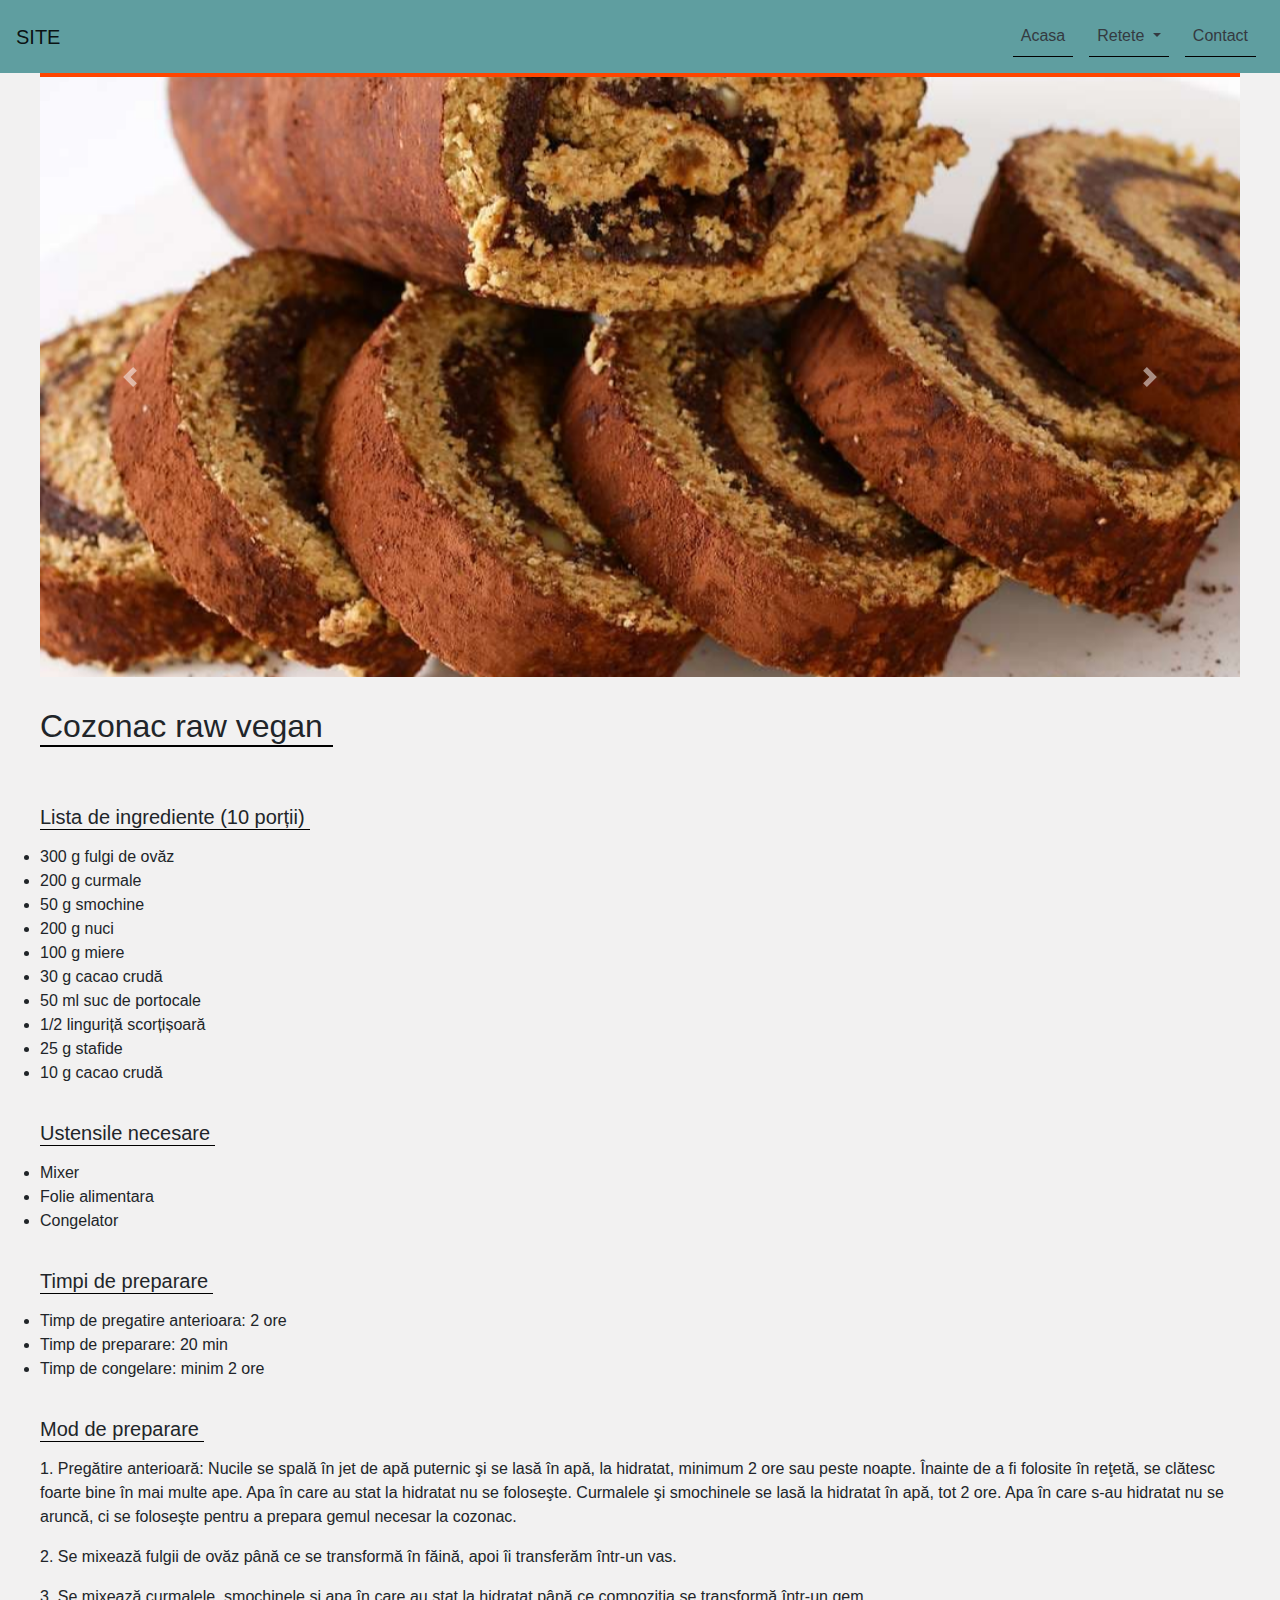
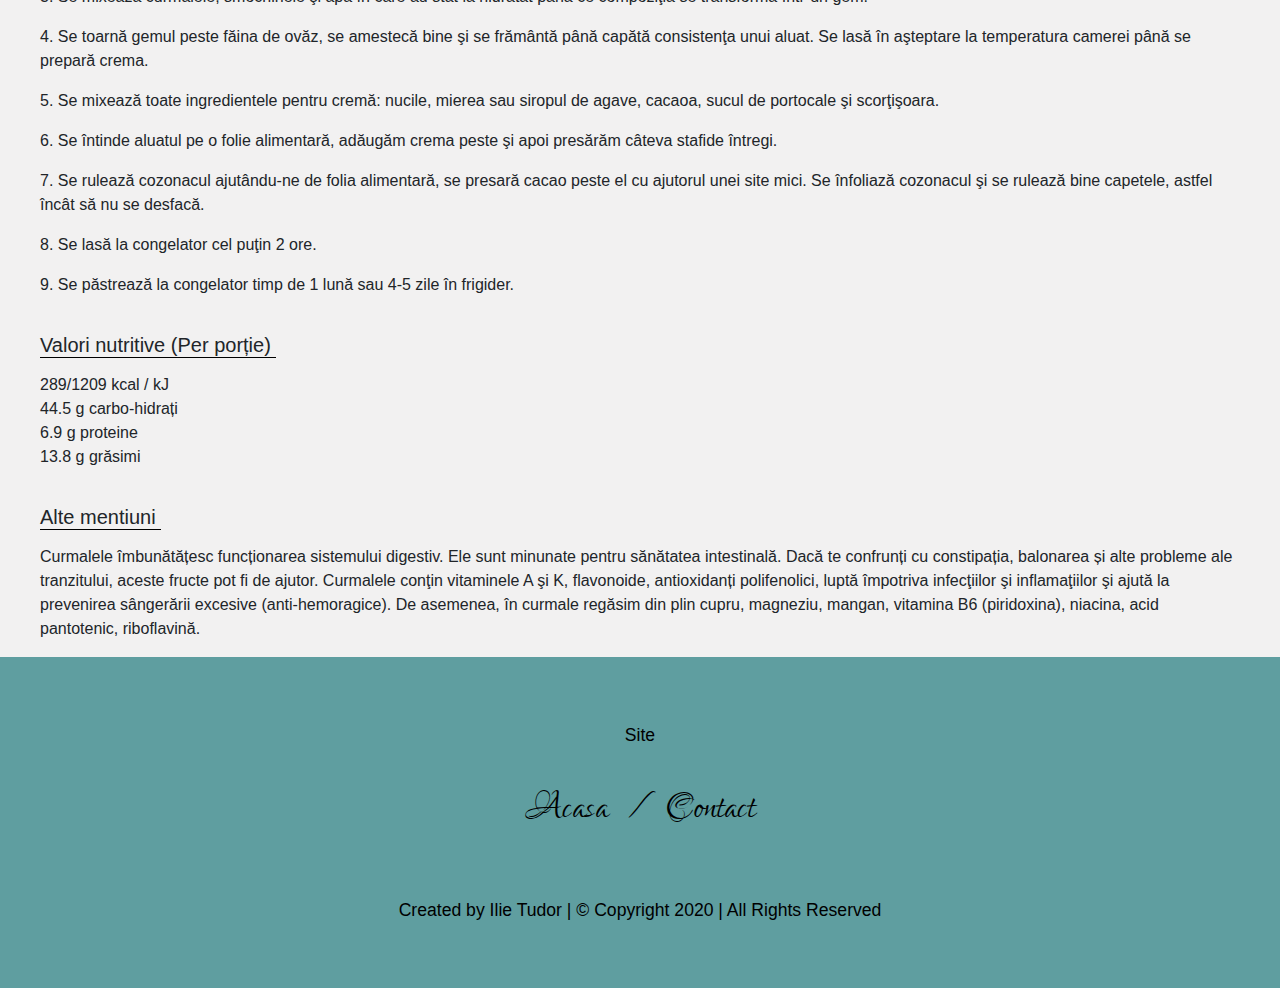
<file: Retete-Pages/Reteta4.html>
<!DOCTYPE html>
<html lang="en">

<head>
    <meta charset="UTF-8">
    <meta name="viewport" content="width=device-width, initial-scale=1.0">
    <meta http-equiv="X-UA-Compatible" content="ie=edge">
    <title>Site</title>
    <link href="https://fonts.googleapis.com/css?family=Lovers+Quarrel&display=swap" rel="stylesheet">
    <link rel="stylesheet" href="../Bootstrap/bootstrap-4.4.1-dist/css/bootstrap.min.css">

    <link rel="stylesheet" href="../Css/nav.css">
    <link rel="stylesheet" href="../Css/footer.css">
    <link rel="stylesheet" href="../Css/Retete-Pages.css">
</head>

<body>
    <nav class="navbar navbar-expand-md navbar-light nav-color">
        <a href="../index.html" class="navbar-brand">SITE</a>
        <button class="navbar-toggler" data-toggle="collapse" data-target="#navbarMenu">
            <span class="navbar-toggler-icon"></span>
        </button>
        <div class="collapse navbar-collapse " id="navbarMenu">
            <ul class="navbar-nav ml-auto">
                <li class="nav-item">
                    <a href="../index.html" class="nav-link text-dark">Acasa</a>
                </li>
                <li class="nav-item">
                  <div class="dropdown nav-link text-dark">
                    <a type="button" class="dropdown-toggle" data-toggle="dropdown">
                      Retete
                    </a>
                    <div class="dropdown-menu text-white">
                      <a class="dropdown-item" href="../Retete-Pages/Reteta1.html">Cheesecake raw vegan cu fructe de pădure și rodie</a>
                      <a class="dropdown-item" href="../Retete-Pages/Reteta2.html">Trufe raw vegane</a>
                      <a class="dropdown-item" href="../Retete-Pages/Reteta3.html">Plăcintă raw de dovleac</a>
                      <a class="dropdown-item" href="../Retete-Pages/Reteta4.html">Cozonac raw vegan</a>
                      <a class="dropdown-item" href="../Retete-Pages/Reteta5.html">Burgeri din fasole</a>
                    </div>
                  </div>
                </li>
                <li class="nav-item">
                  <a href="../contact.html" class="nav-link text-dark">Contact</a>
                </li>
            </ul>
        </div>
    </nav>


    <div class="content">
      <div class="content-wrapper">
        <div class="reteta-Image-Wrapper">
          <div id="carouselWithControls" class="carousel slide" data-ride="carousel">
            <div class="carousel-inner">
              <div class="carousel-item active">
                <img class="d-block w-100" src="../Poze/Poze_R4/90460809_194635738499740_6293498677856043008_n.jpg" alt="First slide">
              </div>
              <div class="carousel-item">
                <img class="d-block w-100" src="../Poze/Poze_R4/cozonac-de-post-1200x764.jpg" alt="Second slide">
              </div>
              
            </div>
            <a class="carousel-control-prev" href="#carouselWithControls" role="button" data-slide="prev">
              <span class="carousel-control-prev-icon" aria-hidden="true"></span>
              <span class="sr-only">Previous</span>
            </a>
            <a class="carousel-control-next" href="#carouselWithControls" role="button" data-slide="next">
              <span class="carousel-control-next-icon" aria-hidden="true"></span>
              <span class="sr-only">Next</span>
            </a>
          </div>
        </div>
        <div class="reteta-Title-Wrapper"><h2>Cozonac raw vegan</h2></div>
        <div class="reteta-Text-Wrapper">

            <div class="lista-ingrediente-wrapper r-element">
              <h5>Lista de ingrediente (10 porții)</h5>
              <ul>
                <li class="ingredient">300 g fulgi de ovăz</li>
                <li class="ingredient">200 g curmale</li>
                <li class="ingredient">50 g smochine</li>
                <li class="ingredient">200 g nuci</li>
                <li class="ingredient">100 g miere</li>
                <li class="ingredient">30 g cacao crudă</li>
                <li class="ingredient">50 ml suc de portocale</li>
                <li class="ingredient">1/2 linguriță scorțișoară</li>
                <li class="ingredient">25 g stafide</li>
                <li class="ingredient">10 g cacao crudă</li>
              </ul>
            </div>

            <div class="lista-ustensile-wrapper r-element">
              <h5>Ustensile necesare</h5>
              <ul>
                <li class="ustensila">Mixer</li>
                <li class="ustensila">Folie alimentara</li>
                <li class="ustensila">Congelator</li>
              </ul>
            </div>

            <div class="timpi-preparare-wrapper r-element">
              <h5>Timpi de preparare</h5>
              <ul>
                <li class="timp-preparare">Timp de pregatire anterioara: 2 ore</li>
                <li class="timp-preparare">Timp de preparare: 20 min</li>
                <li class="timp-preparare">Timp de congelare: minim 2 ore</li>
              </ul>
            </div>


            <div class="mod-preparare-wrapper r-element" >
              <h5>Mod de preparare</h5>
              <p>1. Pregătire anterioară: Nucile se spală în jet de apă puternic şi se lasă în apă, la hidratat, minimum 2 ore sau peste noapte. Înainte de a fi folosite în reţetă, se clătesc foarte bine în mai multe ape. Apa în care au stat la hidratat nu se foloseşte. Curmalele şi smochinele se lasă la hidratat în apă, tot 2 ore. Apa în care s-au hidratat nu se aruncă, ci se foloseşte pentru a prepara gemul necesar la cozonac.</p>
              <p>2. Se mixează fulgii de ovăz până ce se transformă în făină, apoi îi transferăm într-un vas.</p>
              <p>3. Se mixează curmalele, smochinele şi apa în care au stat la hidratat până ce compoziţia se transformă într-un gem.</p>
              <p>4. Se toarnă gemul peste făina de ovăz, se amestecă bine şi se frământă până capătă consistenţa unui aluat. Se lasă în aşteptare la temperatura camerei până se prepară crema.</p>
              <p>5. Se mixează toate ingredientele pentru cremă: nucile, mierea sau siropul de agave, cacaoa, sucul de portocale şi scorţişoara.</p>
              <p>6. Se întinde aluatul pe o folie alimentară, adăugăm crema peste şi apoi presărăm câteva stafide întregi.</p>
              <p>7. Se rulează cozonacul ajutându-ne de folia alimentară, se presară cacao peste el cu ajutorul unei site mici. Se înfoliază cozonacul şi se rulează bine capetele, astfel încât să nu se desfacă.</p>
              <p>8. Se lasă la congelator cel puţin 2 ore.</p>
              <p>9. Se păstrează la congelator timp de 1 lună sau 4-5 zile în frigider.</p>
            </div>

            
            <div class="valori-nutritionale-wrapper r-element" >
              <h5>Valori nutritive (Per porție)</h5>
              <p>289/​1209 kcal / kJ
                <br> 44.5 g carbo-hidrați
                <br> 6.9 g proteine
                <br> 13.8 g grăsimi</p>
            </div>
            
            <div class="mentiuni r-element" >
              <h5>Alte mentiuni</h5>
              <p>Curmalele îmbunătățesc funcționarea sistemului digestiv. Ele sunt minunate pentru sănătatea intestinală. Dacă te confrunți cu constipația, balonarea și alte probleme ale tranzitului, aceste fructe pot fi de ajutor. Curmalele conţin vitaminele A şi K, flavonoide, antioxidanți polifenolici, luptă împotriva infecţiilor şi inflamaţiilor şi ajută la prevenirea sângerării excesive (anti-hemoragice). De asemenea, în curmale regăsim din plin cupru, magneziu, mangan, vitamina B6 (piridoxina), niacina, acid pantotenic, riboflavină.</p>
            </div>
          </div>
      </div>
    </div>



    <div class="footer">
      <div class="footer-wrapper container-fluid">

        <div class="footer-section">
          <div class="footer-section-title">Site</div>
          <div class="footer-section-text-wrapper">
            <a href="../index.html">Acasa</a>
            <p>/</p>
            <a href="../contact.html">Contact</a>
          </div>
        </div>

        <div class="footer-section">
          <div class="footer-section-title">Created by Ilie Tudor | © Copyright 2020 | All Rights Reserved</div>
          
        </div>
       
      </div>
    </div>











    <script src="../Bootstrap/jquery-3.4.1.slim.min.js"></script>
    <script src="../Bootstrap/popper.min.js"></script>
    <script src="../Bootstrap/bootstrap-4.4.1-dist/js/bootstrap.min.js"></script>
</body>

</html>
</file>
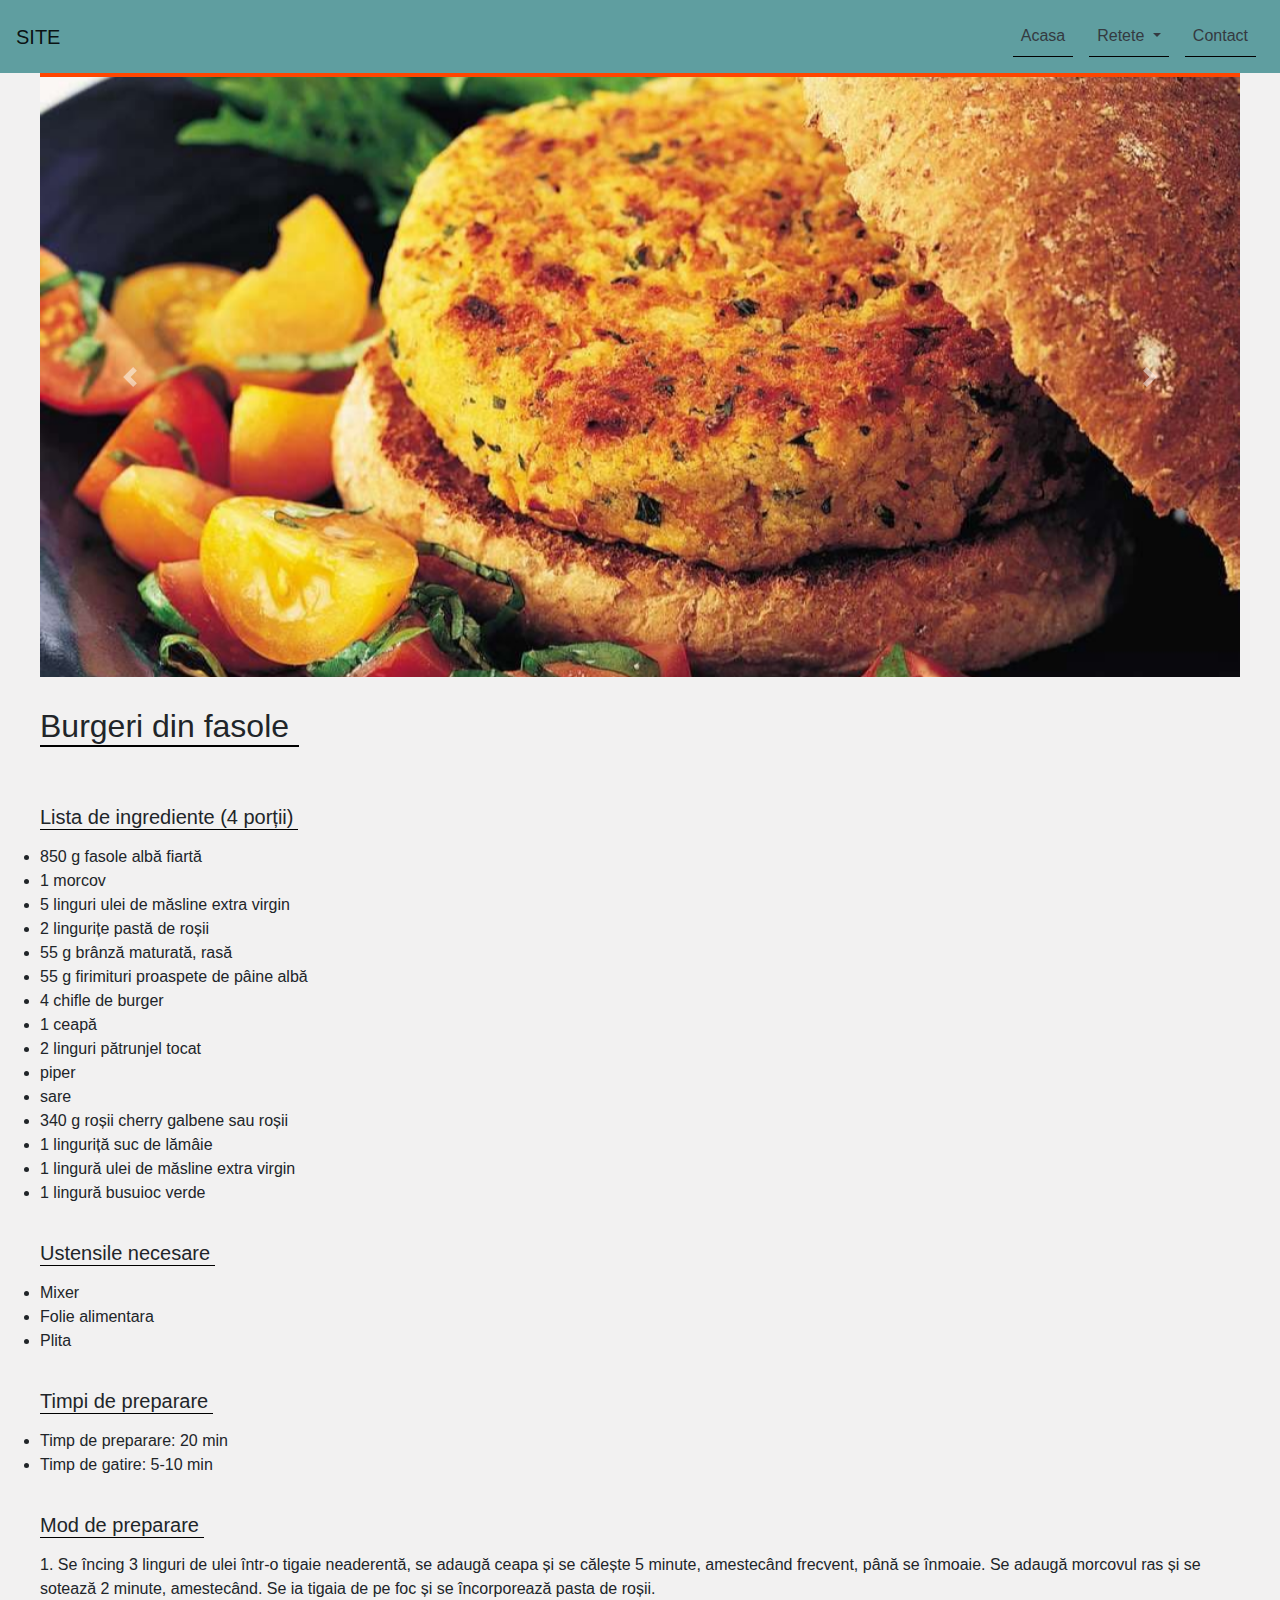
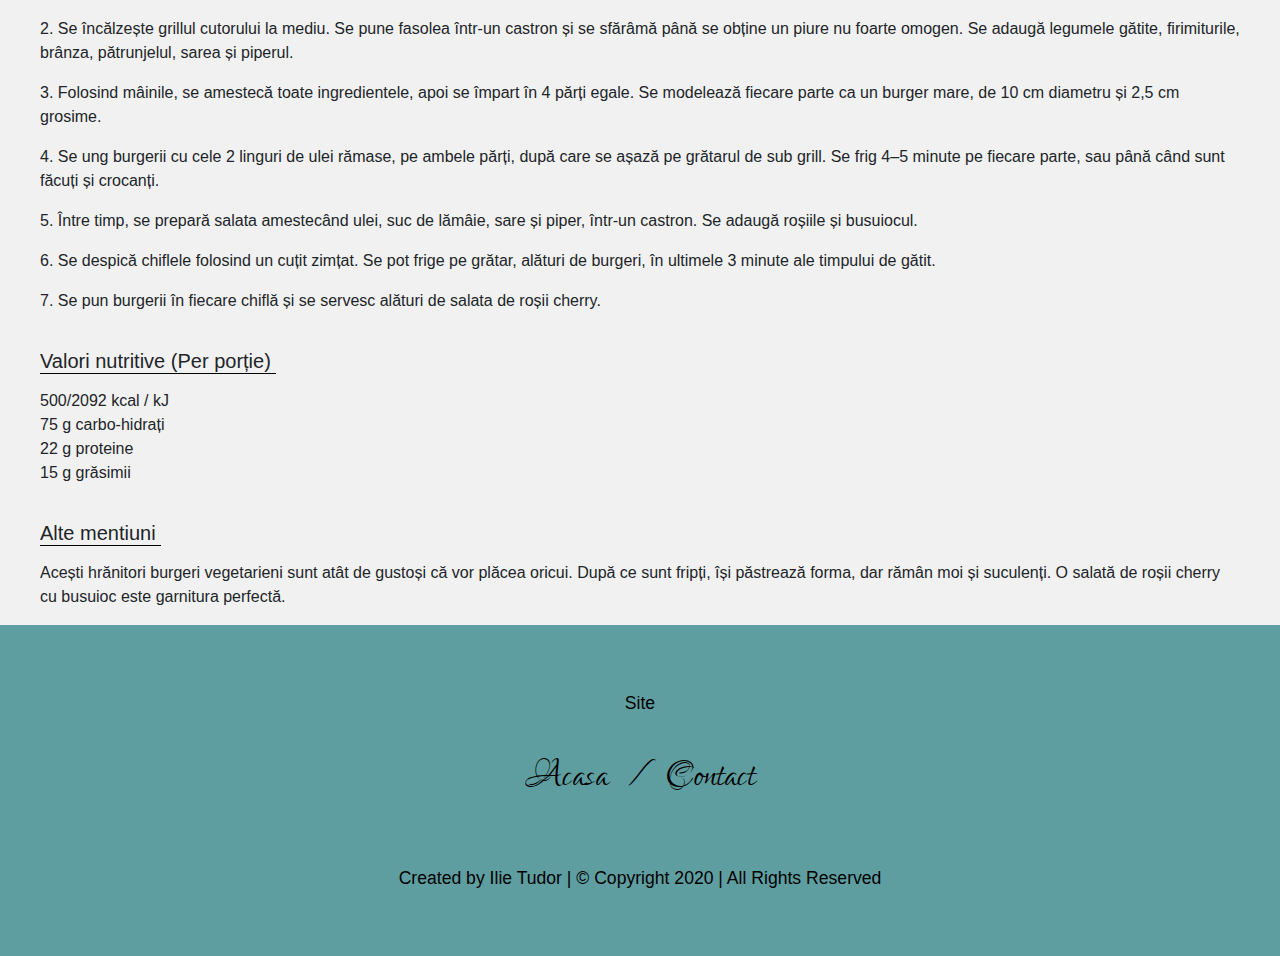
<file: Retete-Pages/Reteta5.html>
<!DOCTYPE html>
<html lang="en">

<head>
    <meta charset="UTF-8">
    <meta name="viewport" content="width=device-width, initial-scale=1.0">
    <meta http-equiv="X-UA-Compatible" content="ie=edge">
    <title>Site</title>
    <link href="https://fonts.googleapis.com/css?family=Lovers+Quarrel&display=swap" rel="stylesheet">
    <link rel="stylesheet" href="../Bootstrap/bootstrap-4.4.1-dist/css/bootstrap.min.css">
    <link rel="stylesheet" href="../Css/nav.css">
    <link rel="stylesheet" href="../Css/footer.css">
    <link rel="stylesheet" href="../Css/Retete-Pages.css">
</head>

<body>
    <nav class="navbar navbar-expand-md navbar-light nav-color">
        <a href="../index.html" class="navbar-brand">SITE</a>
        <button class="navbar-toggler" data-toggle="collapse" data-target="#navbarMenu">
            <span class="navbar-toggler-icon"></span>
        </button>
        <div class="collapse navbar-collapse " id="navbarMenu">
            <ul class="navbar-nav ml-auto">
                <li class="nav-item">
                    <a href="../index.html" class="nav-link text-dark">Acasa</a>
                </li>
                <li class="nav-item">
                  <div class="dropdown nav-link text-dark">
                    <a type="button" class="dropdown-toggle" data-toggle="dropdown">
                      Retete
                    </a>
                    <div class="dropdown-menu text-white">
                      <a class="dropdown-item" href="../Retete-Pages/Reteta1.html">Cheesecake raw vegan cu fructe de pădure și rodie</a>
                      <a class="dropdown-item" href="../Retete-Pages/Reteta2.html">Trufe raw vegane</a>
                      <a class="dropdown-item" href="../Retete-Pages/Reteta3.html">Plăcintă raw de dovleac</a>
                      <a class="dropdown-item" href="../Retete-Pages/Reteta4.html">Cozonac raw vegan</a>
                      <a class="dropdown-item" href="../Retete-Pages/Reteta5.html">Burgeri din fasole</a>
                    </div>
                  </div>
                </li>
                <li class="nav-item">
                  <a href="../contact.html" class="nav-link text-dark">Contact</a>
                </li>
            </ul>
        </div>
    </nav>


    <div class="content">
      <div class="content-wrapper">
        <div class="reteta-Image-Wrapper">
          <div id="carouselWithControls" class="carousel slide" data-ride="carousel">
            <div class="carousel-inner">
              <div class="carousel-item active">
                <img class="d-block w-100" src="../Poze/Poze_R5/90629072_634555483757683_850871903676530688_n.jpg" alt="First slide">
              </div>
              <div class="carousel-item">
                <img class="d-block w-100" src="../Poze/Poze_R5/burgeri-cu-fasole-rosie-2.jpg" alt="Second slide">
              </div>
              <div class="carousel-item">
                <img class="d-block w-100" src="../Poze/Poze_R5/maxresdefault.jpg" alt="Second slide">
              </div>
              
            </div>
            <a class="carousel-control-prev" href="#carouselWithControls" role="button" data-slide="prev">
              <span class="carousel-control-prev-icon" aria-hidden="true"></span>
              <span class="sr-only">Previous</span>
            </a>
            <a class="carousel-control-next" href="#carouselWithControls" role="button" data-slide="next">
              <span class="carousel-control-next-icon" aria-hidden="true"></span>
              <span class="sr-only">Next</span>
            </a>
          </div>
        </div>
        <div class="reteta-Title-Wrapper"><h2>Burgeri din fasole</h2></div>
        <div class="reteta-Text-Wrapper">

            <div class="lista-ingrediente-wrapper r-element">
              <h5>Lista de ingrediente (4 porții)</h5>
              <ul>
                <li class="ingredient">850 g fasole albă fiartă</li>
                <li class="ingredient">1 morcov</li>
                <li class="ingredient">5 linguri ulei de măsline extra virgin</li>
                <li class="ingredient">2 lingurițe pastă de roșii</li>
                <li class="ingredient">55 g brânză maturată, rasă</li>
                <li class="ingredient">55 g firimituri proaspete de pâine albă</li>
                <li class="ingredient">4 chifle de burger</li>
                <li class="ingredient">1 ceapă</li>
                <li class="ingredient">2 linguri pătrunjel tocat</li>
                <li class="ingredient">piper</li>
                <li class="ingredient">sare</li>
                <li class="ingredient">340 g roșii cherry galbene sau roșii</li>
                <li class="ingredient">1 linguriță suc de lămâie</li>
                <li class="ingredient">1 lingură ulei de măsline extra virgin</li>
                <li class="ingredient">1 lingură busuioc verde</li>
              </ul>
            </div>

            <div class="lista-ustensile-wrapper r-element">
              <h5>Ustensile necesare</h5>
              <ul>
                <li class="ustensila">Mixer</li>
                <li class="ustensila">Folie alimentara</li>
                <li class="ustensila">Plita</li>
              </ul>
            </div>

            <div class="timpi-preparare-wrapper r-element">
              <h5>Timpi de preparare</h5>
              <ul>
                <li class="timp-preparare">Timp de preparare: 20 min</li>
                <li class="timp-preparare">Timp de gatire: 5-10 min</li>
              </ul>
            </div>


            <div class="mod-preparare-wrapper r-element" >
              <h5>Mod de preparare</h5>
              <p>1. Se încing 3 linguri de ulei într-o tigaie neaderentă, se adaugă ceapa și se călește 5 minute, amestecând frecvent, până se înmoaie. Se adaugă morcovul ras și se sotează 2 minute, amestecând. Se ia tigaia de pe foc și se încorporează pasta de roșii.</p>
              <p>2. Se încălzește grillul cutorului la mediu. Se pune fasolea într-un castron și se sfărâmă până se obține un piure nu foarte omogen. Se adaugă legumele gătite, firimiturile, brânza, pătrunjelul, sarea și piperul.</p>
              <p>3. Folosind mâinile, se amestecă toate ingredientele, apoi se împart în 4 părți egale. Se modelează fiecare parte ca un burger mare, de 10 cm diametru și 2,5 cm grosime.</p>
              <p>4. Se ung burgerii cu cele 2 linguri de ulei rămase, pe ambele părți, după care se așază pe grătarul de sub grill. Se frig 4–5 minute pe fiecare parte, sau până când sunt făcuți și crocanți.</p>
              <p>5. Între timp, se prepară salata amestecând ulei, suc de lămâie, sare și piper, într-un castron. Se adaugă roșiile și busuiocul.</p>
              <p>6. Se despică chiflele folosind un cuțit zimțat. Se pot frige pe grătar, alături de burgeri, în ultimele 3 minute ale timpului de gătit.</p>
              <p>7. Se pun burgerii în fiecare chiflă și se servesc alături de salata de roșii cherry.</p>
            </div>

            
            <div class="valori-nutritionale-wrapper r-element" >
              <h5>Valori nutritive (Per porție)</h5>
              <p>500/​2092 kcal / kJ
                <br> 75 g carbo-hidrați
                <br> 22 g proteine
                <br> 15 g grăsimii</p>
            </div>
            
            <div class="mentiuni r-element" >
              <h5>Alte mentiuni</h5>
              <p>Acești hrănitori burgeri vegetarieni sunt atât de gustoși că vor plăcea oricui. După ce sunt fripți, își păstrează forma, dar rămân moi și suculenți. O salată de roșii cherry cu busuioc este garnitura perfectă.</p>
            </div>
          </div>
      </div>
    </div>



    <div class="footer">
      <div class="footer-wrapper container-fluid">

        <div class="footer-section">
          <div class="footer-section-title">Site</div>
          <div class="footer-section-text-wrapper">
            <a href="../index.html">Acasa</a>
            <p>/</p>
            <a href="../contact.html">Contact</a>
          </div>
        </div>

        <div class="footer-section">
          <div class="footer-section-title">Created by Ilie Tudor | © Copyright 2020 | All Rights Reserved</div>
          
        </div>
       
      </div>
    </div>


    <script src="../Bootstrap/jquery-3.4.1.slim.min.js"></script>
    <script src="../Bootstrap/popper.min.js"></script>
    <script src="../Bootstrap/bootstrap-4.4.1-dist/js/bootstrap.min.js"></script>
</body>

</html>
</file>
<file: Css/nav.css>
*{
    margin: 0px;
    padding: 0px;
}

body{
    --color1: cadetblue;
    --footercolor: black;
    background: rgba(238, 237, 237, 0.753);
}


.nav-color{
    background: cadetblue;
}
.nav-item{
    margin: 8px;
    border-bottom: solid 1px black;
}
.dropdown-menu{
    padding: 0%;
    border: none;
    margin-top: 17px;
    transform: translateX(-80%);
}
.dropdown-item{
    background: var(--color1);
    padding: 10px;
}

@media screen and (max-width: 767px){

    .dropdown-menu{
        padding: 0%;
        border: none;
        transform: translateX(0%);
    }
    .dropdown-item{
        background: var(--color1);
        padding: 10px;
        font-size: 90%;
        height: auto;
        text-align: start;
    }
    
}
@media screen and (max-width: 370px){

    .dropdown-menu{
        padding: 0%;
        border: none;
        transform: translateX(0%);
    }
    .dropdown-item{
        background: var(--color1);
        padding: 10px;
        font-size: 75%;
        height: auto;
        text-align: start;
    }
    
}
</file>
<file: Css/footer.css>
*{
    margin: 0px;
    padding: 0px;
}

body{
    --color1: cadetblue;
    --footercolor: black;
    background: rgba(238, 237, 237, 0.753);
}


/* footer css */

.footer{
    position: relative;
    width: 100%;
}
.footer-wrapper{
    position: relative;
    width: 100%;
    min-height: 200px;
    background: var(--color1);
    color: black;
    display: flex;
    justify-content: center;
    align-items: center;
    flex-wrap: wrap;
    flex-direction: column;
    padding: 40px 20px;
}
.footer-section{
    position: relative;
    margin: 20px;
    
}
.footer-section-title{
    position: relative;
    margin: 5px 10px;
    font-size: 110%;
    text-align: center;
}
.footer-section-text-wrapper{
    position: relative;
    display: flex;
    margin: 5px 20px;
    margin-top: 20px;
    text-align: center;
}
.footer-section-text-wrapper a{

    position: relative;
    margin: 3px 20px;
    text-align: center;
    color: black;
    font-family: 'Lovers Quarrel', cursive;
    font-size: 300%;
    
}
.footer-section-text-wrapper a:hover{

   text-decoration: none;
   color: white; 
}
.footer-section-text-wrapper p{

    position: relative;
    margin: 3px 0;
    text-align: center;
    font-family: 'Lovers Quarrel', cursive;
    font-size: 300%;
    
}

@media screen and (max-width: 425px){
    .footer-section-text-wrapper a{

        position: relative;
        margin: 3px 20px;
        text-align: center;
        color: black;
        font-family: 'Lovers Quarrel', cursive;
        font-size: 200%;
        
    }
    .footer-section-text-wrapper a:hover{
    
       text-decoration: none;
       color: white; 
    }
    .footer-section-text-wrapper p{
    
        position: relative;
        margin: 3px 0;
        text-align: center;
        font-family: 'Lovers Quarrel', cursive;
        font-size: 200%;
        
    }

}
/* end footer css */
</file>
<file: Css/mainPage.css>
*{
    margin: 0;
    padding: 0;
}

body{

    
    --color1: cadetblue;
    --footercolor: black;
}



/* content css */
.content{
    position: relative;
    display: block;
    width: 100%;
    height: auto;
}
.hero-image-wrapper{
    position: relative;
    width: 100%;
    height: 40vw;
    min-height: 400px;
    max-height: 700px;
}
.hero-background-image{
    position: absolute;
    display: flex;
    top: 0;
    left: 0;
    width: 100%;
    height: 100%;
    z-index: -1;
    justify-content: center;
    object-fit: contain;
}
.hero-background-image img{
    position: relative;
    width: 100%;
    object-fit: cover;
}
.hero-aux-wrapper{
    position: absolute;
    top: 65%;
    left: 50%;
    transform: translateX(-50%);
    display: flex;
    justify-content: space-evenly;
    flex-wrap: wrap;
}
.hero-button{
    position: relative;
    width: 170px;
    height: 40px;
    background-color: rgba(0, 0, 0, 0.692);
    color: white;
    border-radius: 15px;
    text-align: justify;
    text-decoration: none;
    margin: 10px;
    padding-bottom: 5px;
    display: flex;
    justify-content: center;
    align-items: center;
    font-size: 110%;
}
.hero-button:hover{
    text-decoration: none;
    color: orangered;
}


.quote-wrapper{
    position: relative;
    width: 100%;
}
.quote-text{
    position: relative;
    display: flex;
    justify-content: center;
    align-items: center;
    width: 100%;
    height: 300px;
    background: #1e1e2c;
    color: white;
    font-size: 140%;
    text-align: center;
}
.quote-text>p{
    position: relative;
    width: 98%;
    padding: 0;
    margin-bottom: 5px;
    font-family: 'Merienda', cursive;
}
.quote-img-wrapper{
    position: relative;
    display: flex;
    justify-content: center;
    width: 100%;
}
.quote-img{
    position: relative;
    width: 50%;
    
}
.quote-img>img{
    position: relative;
    width: 100%;
    height: 100%;
    max-height: 500px;
    object-fit: cover;
}








.content-wrapper{
    position: relative;
    width: 100%;
}
.section{
    position: relative;
    width: 100%;
}
#Section1-title{
    position: relative;
    width: 100%;
    padding: 30px 20px; 
}
#Section1-text{
    position: relative;
    width: 100%;
    padding: 30px 20px; 
}
/* end content css */




@media screen and (max-width: 600px){

    .quote-img-wrapper{
        position: relative;
        display: flex;
        justify-content: center;
        flex-direction: column;
        width: 100%;
        flex-wrap: wrap;
    }
    .quote-img{
        position: relative;
        width: 100%;
        
    }
    #Section1-text{
        font-size: 90%;
    }

}
</file>
<file: Css/Retete-Pages.css>
*{
    margin: 0px;
    padding: 0px;
}

body{
    --color1: cadetblue;
    --footercolor: black;
    background: rgba(238, 237, 237, 0.753);
}

















/* content css */
.content{
    position: relative;
    min-height: 1000px;
    
}
.content-wrapper{
    position: relative;
    max-width: 1200px;
    left: 50%;
    transform: translateX(-50%);
    padding: 0px;
}
.reteta-Image-Wrapper{
    border-top: solid 4px orangered;
    position: relative;
    width: 100%;
}
.carousel-item{
    height: 50vw;
    min-height: 250px;
    max-height: 600px;
}
.carousel-item>img{
    position: absolute;
    object-fit:cover;
    top: 0;
    left: 0;
    height: 50vw;
    min-height: 250px;
    max-height: 600px;
}

.reteta-Title-Wrapper{
    position: relative;
    margin: 30px 0;
}
.reteta-Title-Wrapper>h2{
    position: relative;
    display: inline-block;
    padding-right: 10px;
    border-bottom: solid 2px black;
}

.reteta-Text-Wrapper{
    position: relative;
    width: 100%;
}
.r-element{
    position: relative;
    width: 100%;
    padding-top: 20px;
}
.r-element>h5{
    position: relative;
    display: inline-block;
    padding-right: 5px;
    border-bottom: solid 1px black;
    margin-bottom: 15px;
}


@media screen and (max-width: 1250px){

    .reteta-Title-Wrapper{
        position: relative;
        margin: 30px 0;
        padding: 0 10px;
    }

    .reteta-Text-Wrapper{
        position: relative;
        width: 100%;
        padding: 0 10px;
    }

    li{
        margin-left: 20px;
    }
}
/* end content css */






@media screen and (max-width: 600px){

    #Section1-text{
        font-size: 90%;
    }

}
</file>
